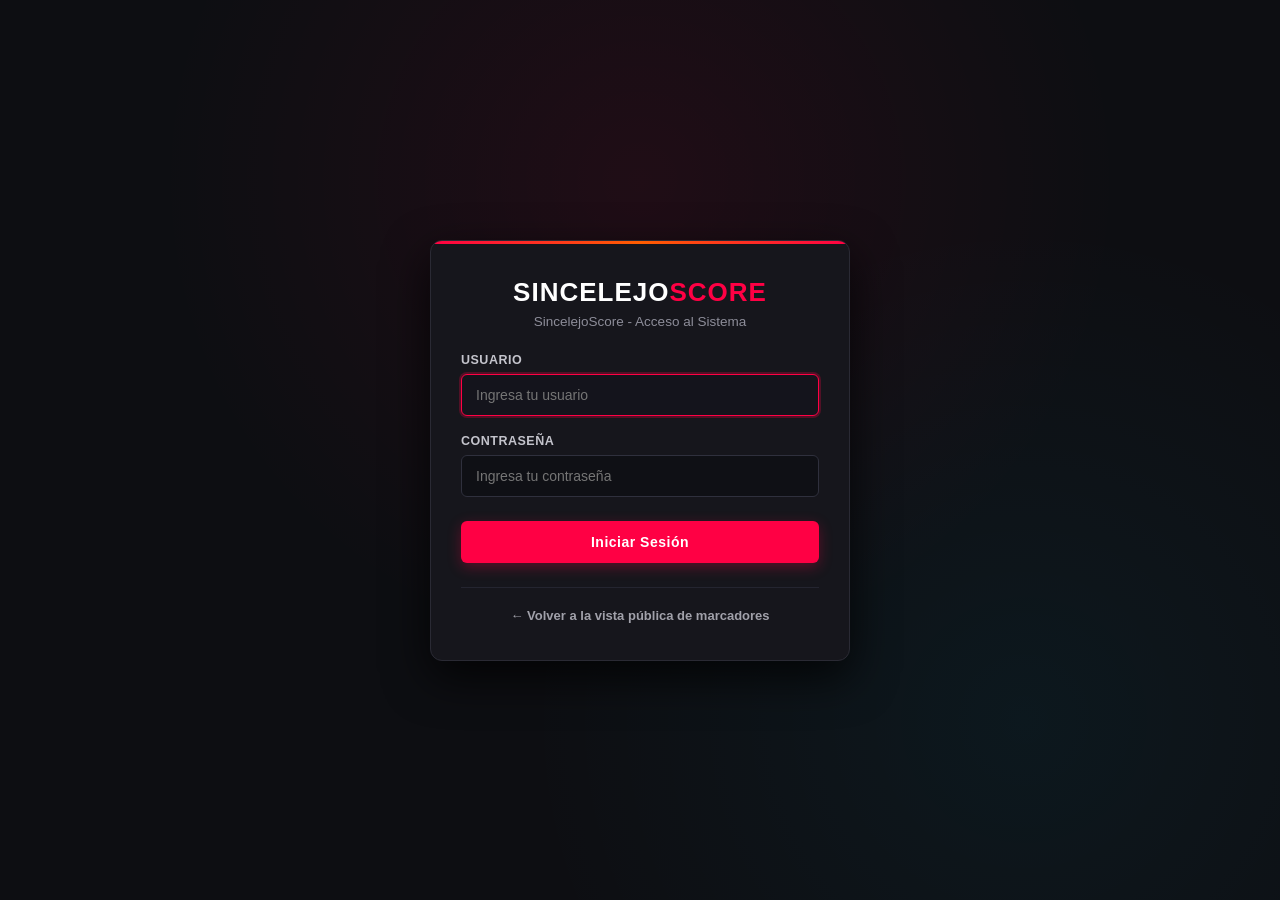
<file: SincelejoScore-Frontend/admin.html>
<!DOCTYPE html>
<html lang="es">
<head>
    <meta charset="UTF-8">
    <meta name="viewport" content="width=device-width, initial-scale=1.0">
    <title>Panel de Administración - SincelejoScore</title>
    <link rel="stylesheet" href="styles.css?v=4.4">
    <link rel="stylesheet" href="admin.css?v=4.4">
</head>
<body>

    <!-- Header Panel Admin -->
    <header class="admin-header">
        <div class="logo">
            SINCELEJO<span>SCORE</span>
            <span style="font-size: 13px; color: #888; font-weight: normal; margin-left: 10px;">| PANEL DE ADMINISTRACIÓN</span>
        </div>
        <div class="admin-header-actions">
            <!-- Contenedor Visual para Usuario Activo -->
            <div id="panel-user-info" class="panel-user-info">
                <span class="user-icon">👤</span>
                <span id="nombre-usuario-sesion" class="nombre-usuario-sesion">Usuario</span>
                <span id="rol-usuario-sesion" class="rol-usuario-sesion">ADMIN</span>
                <button type="button" id="btn-logout" class="btn-logout" title="Cerrar Sesión">
                    🚪 Cerrar Sesión
                </button>
            </div>
            <a href="index.html" class="admin-nav-public-btn">
                🌐 Ir a Marcadores Públicos
            </a>
        </div>
    </header>

    <!-- Barra de Navegación por Pestañas -->
    <nav class="admin-tabs-nav">
        <button class="admin-tab-btn active" data-tab="tab-torneos">🏆 1. Torneos y Sedes</button>
        <button class="admin-tab-btn" data-tab="tab-equipos">🛡️ 2. Equipos y Nóminas</button>
        <button class="admin-tab-btn" data-tab="tab-fixture">📅 3. Programación y Fixture</button>
        <button class="admin-tab-btn" data-tab="tab-mesa">⏱️ 4. Mesa Técnica en Vivo</button>
        <button class="admin-tab-btn" data-tab="tab-deportes">🏅 5. Deportes</button>
        <button class="admin-tab-btn" data-tab="tab-usuarios" id="nav-tab-usuarios">👥 6. Usuarios y Planilleros</button>
    </nav>

    <!-- Contenedor Principal -->
    <main class="admin-container">

        <!-- ===================================================================
             PESTAÑA 1: TORNEOS Y SEDES
             =================================================================== -->
        <section id="tab-torneos" class="admin-tab-pane">
            <div class="admin-card">
                <div class="admin-card-header">
                    <h3 class="admin-card-title" id="torneo-form-title">🏆 Registrar Nuevo Torneo</h3>
                    <button type="button" class="btn-secondary" id="btn-limpiar-torneo">Nuevo Torneo</button>
                </div>
                <form id="form-torneo">
                    <input type="hidden" id="torneo-id">
                    <div class="form-grid">
                        <div class="form-group" style="grid-column: span 2;">
                            <label for="torneo-nombre">Nombre del Torneo *</label>
                            <input type="text" id="torneo-nombre" class="form-control" placeholder="Ej. ALMAGRARIO INACTIVOS" required>
                        </div>
                        <div class="form-group">
                            <label for="torneo-deporte">Deporte *</label>
                            <select id="torneo-deporte" class="form-control" required></select>
                        </div>
                        <div class="form-group">
                            <label for="torneo-cancha">Cancha Sede Fija (Regla Institucional)</label>
                            <select id="torneo-cancha" class="form-control"></select>
                        </div>
                        <div class="form-group">
                            <label for="torneo-temporada">Temporada</label>
                            <input type="text" id="torneo-temporada" class="form-control" value="2026">
                        </div>
                        <div class="form-group">
                            <label class="form-checkbox-label">
                                <input type="checkbox" id="torneo-multicancha">
                                <span><strong>Es Multicancha</strong> (Excepción Categorías Menores)</span>
                            </label>
                        </div>
                    </div>
                    <div style="display: flex; gap: 10px;">
                        <button type="submit" class="btn-primary" id="btn-guardar-torneo">💾 Guardar Torneo</button>
                    </div>
                </form>
            </div>

            <div class="admin-card">
                <div class="admin-card-header">
                    <h3 class="admin-card-title">📋 Torneos Registrados</h3>
                    <input type="text" id="filtro-buscar-torneo" class="form-control" placeholder="Buscar torneo o deporte..." style="max-width: 280px;">
                </div>
                <div class="admin-table-wrapper">
                    <table class="admin-table" id="tabla-torneos">
                        <thead>
                            <tr>
                                <th>#</th>
                                <th>Nombre Torneo</th>
                                <th>Deporte</th>
                                <th>Cancha Sede Fija</th>
                                <th>Régimen</th>
                                <th>Temporada</th>
                                <th style="text-align: center;">Acciones</th>
                            </tr>
                        </thead>
                        <tbody id="tabla-torneos-body"></tbody>
                    </table>
                </div>
            </div>
            </div> <!-- Fin #mesa-vista-activa -->
        </section>

        <!-- ===================================================================
             PESTAÑA 2: EQUIPOS Y NÓMINAS
             =================================================================== -->
        <section id="tab-equipos" class="admin-tab-pane hidden">
            <div class="admin-card">
                <div class="admin-card-header">
                    <div style="display: flex; align-items: center; gap: 15px; flex-wrap: wrap;">
                        <h3 class="admin-card-title">🛡️ Gestión de Equipos</h3>
                        <select id="filtro-equipo-torneo" class="form-control" style="min-width: 250px;">
                            <option value="">-- Todos los Torneos --</option>
                        </select>
                    </div>
                    <div style="display: flex; gap: 10px; align-items: center; flex-wrap: wrap;">
                        <button type="button" class="btn-secondary" id="btn-abrir-modal-excel">📂 Cargar Excel</button>
                        <button class="btn-primary" id="btn-abrir-modal-equipo">+ Nuevo Equipo</button>
                    </div>
                </div>
                <div class="admin-table-wrapper">
                    <table class="admin-table">
                        <thead>
                            <tr>
                                <th>#</th>
                                <th>Nombre del Equipo</th>
                                <th>Delegación</th>
                                <th>Torneo Inscrito</th>
                                <th style="text-align: center;">Acciones</th>
                            </tr>
                        </thead>
                        <tbody id="tabla-equipos-body"></tbody>
                    </table>
                </div>
            </div>
        </section>

        <!-- ===================================================================
             PESTAÑA 3: PROGRAMACIÓN Y FIXTURE
             =================================================================== -->
        <section id="tab-fixture" class="admin-tab-pane hidden">
            <div class="admin-card">
                <div class="admin-card-header">
                    <div style="display: flex; align-items: center; gap: 15px; flex-wrap: wrap;">
                        <h3 class="admin-card-title">📅 Torneo para Programación:</h3>
                        <select id="fixture-torneo-select" name="select-torneo-programacion" class="form-control" style="min-width: 260px;"></select>
                        <div style="display: flex; align-items: center; gap: 8px;">
                            <label for="fixture-vueltas-select" style="font-size: 13px; color: #a1a1aa; font-weight: 600; white-space: nowrap;">Rondas / Vueltas:</label>
                            <select id="fixture-vueltas-select" class="form-control" style="min-width: 175px;">
                                <option value="1" selected>1 Vuelta (Ida)</option>
                                <option value="2">2 Vueltas (Ida y Vuelta)</option>
                                <option value="3">3 Vueltas</option>
                                <option value="4">4 Vueltas</option>
                            </select>
                        </div>
                    </div>
                    <div style="display: flex; gap: 10px; align-items: center; flex-wrap: wrap;">
                        <button class="btn-success" id="btn-generar-fixture">⚡ Generar Fixture Automático</button>
                        <button class="btn-primary" id="btn-nuevo-partido-manual">+ Programar Partido Manual</button>
                    </div>
                </div>

                <!-- Formulario desplegable para crear/editar partido -->
                <div id="form-partido-container" class="hidden" style="background: #141418; padding: 18px; border-radius: 8px; border: 1px dashed #3a3a46; margin-bottom: 20px;">
                    <h4 style="margin: 0 0 14px; color: #ff0044;" id="partido-form-title">Programar Partido</h4>
                    <form id="form-partido">
                        <input type="hidden" id="partido-id">
                        <div class="form-grid">
                            <div class="form-group">
                                <label for="partido-jornada">Jornada / Fecha #</label>
                                <input type="number" id="partido-jornada" class="form-control" value="1" min="1" required>
                            </div>
                            <div class="form-group">
                                <label for="partido-local">Equipo Local *</label>
                                <select id="partido-local" class="form-control" required></select>
                            </div>
                            <div class="form-group">
                                <label for="partido-visitante">Equipo Visitante *</label>
                                <select id="partido-visitante" class="form-control" required></select>
                            </div>
                            <div class="form-group">
                                <label for="partido-cancha">Cancha / Sede *</label>
                                <select id="partido-cancha" class="form-control" required></select>
                            </div>
                            <div class="form-group">
                                <label for="partido-fechahora">Fecha y Hora *</label>
                                <input type="datetime-local" id="partido-fechahora" class="form-control" required>
                            </div>
                            <div class="form-group">
                                <label for="partido-estado">Estado Inicial</label>
                                <select id="partido-estado" class="form-control">
                                    <option value="PROGRAMADO">PROGRAMADO</option>
                                    <option value="EN_JUEGO">EN_JUEGO</option>
                                    <option value="FINALIZADO">FINALIZADO</option>
                                    <option value="CANCELADO">CANCELADO</option>
                                </select>
                            </div>
                        </div>
                        <div style="display: flex; gap: 10px; margin-top: 10px;">
                            <button type="submit" class="btn-primary">💾 Guardar Partido</button>
                            <button type="button" class="btn-secondary" id="btn-cancelar-partido">Cancelar</button>
                        </div>
                    </form>
                </div>

                <!-- Tabla de Partidos Programados -->
                <div class="admin-table-wrapper">
                    <table class="admin-table">
                        <thead>
                            <tr>
                                <th>#</th>
                                <th>Jornada</th>
                                <th>Fecha / Hora</th>
                                <th>Cancha</th>
                                <th>Encuentro</th>
                                <th>Marcador</th>
                                <th>Estado</th>
                                <th style="text-align: center;">Acciones</th>
                            </tr>
                        </thead>
                        <tbody id="tabla-fixture-body"></tbody>
                    </table>
                </div>
            </div>

            <!-- =======================================================
                 TARJETA: FASES FINALES / PLAYOFFS (CUADRO)
                 ======================================================= -->
            <div class="admin-card" id="card-playoffs-admin" style="margin-top: 24px; border: 1px solid #3a1c28;">
                <div class="admin-card-header" style="flex-wrap: wrap; gap: 14px; background: #191418;">
                    <div style="display: flex; align-items: center; gap: 12px; flex-wrap: wrap;">
                        <h3 class="admin-card-title" style="color: #ff0044; margin: 0; display: flex; align-items: center; gap: 8px;">
                            ⚡ Fases Finales / Playoffs (Cuadro)
                        </h3>
                        <span id="badge-estado-fase-regular" style="background: #2a2024; color: #f59e0b; border: 1px solid #d97706; padding: 4px 10px; border-radius: 4px; font-size: 12px; font-weight: 700;">
                            ⏳ Verificando fase regular...
                        </span>
                    </div>
                    <div style="display: flex; gap: 10px; align-items: center; flex-wrap: wrap;">
                        <button type="button" class="btn-secondary" id="btn-sincronizar-playoffs" style="border-color: #00d2ff; color: #00d2ff; display: inline-flex; align-items: center; gap: 6px; font-weight: 700; font-size: 13px; padding: 8px 14px; border-radius: 6px; cursor: pointer;" title="Evalúa llaves finalizadas y genera los partidos oficiales de la siguiente fase en la base de datos">
                            🔄 Sincronizar Fases Siguientes
                        </button>
                        <button class="btn-success" id="btn-configurar-playoffs" disabled style="opacity: 0.5; cursor: not-allowed;">
                            🏆 Configurar y Generar Fases Finales
                        </button>
                    </div>
                </div>

                <!-- Panel interactivo de configuración y sembrado de llaves -->
                <div id="panel-config-playoffs" class="hidden" style="background: #141418; padding: 18px; border-radius: 8px; border: 1px dashed #ff0044; margin-top: 16px;">
                    <div style="display: flex; justify-content: space-between; align-items: center; flex-wrap: wrap; gap: 12px; margin-bottom: 16px; border-bottom: 1px solid #2a2a34; padding-bottom: 12px;">
                        <div style="display: flex; align-items: center; gap: 14px; flex-wrap: wrap;">
                            <div style="display: flex; align-items: center; gap: 10px;">
                                <label for="playoff-ronda-inicial" style="font-weight: 700; font-size: 13px; color: #e1e1e6; white-space: nowrap;">Ronda Inicial:</label>
                                <select id="playoff-ronda-inicial" class="form-control" style="min-width: 210px;">
                                    <option value="16">Octavos de Final (16 equipos)</option>
                                    <option value="8" selected>Cuartos de Final (8 equipos)</option>
                                    <option value="4">Semifinales (4 equipos)</option>
                                    <option value="2">Gran Final (2 equipos)</option>
                                </select>
                            </div>
                            <div style="display: flex; align-items: center; gap: 10px;">
                                <label for="playoff-formato-serie" style="font-weight: 700; font-size: 13px; color: #e1e1e6; white-space: nowrap;">Formato de Serie / Llave:</label>
                                <select id="playoff-formato-serie" class="form-control" style="min-width: 210px;">
                                    <option value="unico" selected>Partido Único</option>
                                    <option value="ida_vuelta">Ida y Vuelta (Global)</option>
                                    <option value="best_of_3">Al mejor de 3 (Gana 2)</option>
                                    <option value="best_of_5">Al mejor de 5 (Gana 3)</option>
                                    <option value="best_of_7">Al mejor de 7 (Gana 4)</option>
                                </select>
                            </div>
                        </div>
                        <div style="display: flex; gap: 10px; flex-wrap: wrap;">
                            <button type="button" class="btn-secondary" id="btn-sembrar-posiciones" style="border-color: #ff0044; color: #ff0044;">
                                🎯 Sembrar según Tabla de Posiciones
                            </button>
                            <button type="button" class="btn-success" id="btn-publicar-playoffs">
                                💾 Publicar Llaves y Habilitar Cuadro
                            </button>
                            <button type="button" class="btn-secondary" id="btn-cancelar-playoffs">
                                Cancelar
                            </button>
                        </div>
                    </div>

                    <div style="font-size: 12px; color: #8d8d99; margin-bottom: 14px;">
                        💡 <em>Sembrado reglamentario automático: Cruza 1º vs Último y 2º vs Penúltimo protegiendo mitades opuestas del cuadro para que el 1º y 2º solo puedan enfrentarse en la Final. Puedes modificar manualmente cualquier equipo si el comité lo dispone.</em>
                    </div>

                    <div id="playoff-llaves-container" class="form-grid" style="grid-template-columns: repeat(auto-fit, minmax(320px, 1fr)); gap: 16px;">
                        <!-- Se inyectan dinámicamente las tarjetas de cada llave -->
                    </div>
                </div>

                <!-- Tabla resumen de partidos de playoffs ya registrados -->
                <div id="resumen-playoffs-registrados" class="admin-table-wrapper hidden" style="margin-top: 16px;">
                    <div style="background: #191920; padding: 10px 14px; font-weight: 700; font-size: 13px; color: #fff; border-bottom: 1px solid #2a2a34; display: flex; justify-content: space-between; align-items: center; flex-wrap: wrap; gap: 10px;">
                        <div style="display: flex; align-items: center; gap: 12px;">
                            <span>📋 Partidos de Playoffs Registrados en este Torneo</span>
                            <span id="contador-partidos-playoffs" style="font-size: 11px; color: #ff0044;">0 partidos</span>
                        </div>
                        <button type="button" class="btn-secondary btn-sm" id="btn-sincronizar-playoffs-tabla" style="border-color: #00d2ff; color: #00d2ff; display: inline-flex; align-items: center; gap: 6px; font-size: 11px; padding: 4px 10px; font-weight: 700; cursor: pointer;" title="Verificar llaves concluidas y generar la siguiente ronda en la base de datos">
                            🔄 Sincronizar Fases Siguientes
                        </button>
                    </div>
                    <table class="admin-table">
                        <thead>
                            <tr>
                                <th>#</th>
                                <th>Fase / Llave</th>
                                <th>Fecha / Hora</th>
                                <th>Cancha</th>
                                <th>Encuentro</th>
                                <th>Marcador</th>
                                <th>Estado</th>
                                <th style="text-align: center;">Acción</th>
                            </tr>
                        </thead>
                        <tbody id="tabla-playoffs-body"></tbody>
                    </table>
                </div>
            </div>
        </section>

        <!-- ===================================================================
             PESTAÑA 4: MESA TÉCNICA EN VIVO
             =================================================================== -->
        <section id="tab-mesa" class="admin-tab-pane hidden">

            <!-- VISTA 4.1: LISTADO VISUAL DE PARTIDOS EN JUEGO Y DE HOY -->
            <div id="mesa-vista-lista">
                <div class="admin-card" style="margin-bottom: 20px;">
                    <div class="admin-card-header" style="flex-wrap: wrap; gap: 12px;">
                        <div>
                            <h3 class="admin-card-title" style="display: flex; align-items: center; gap: 8px;">
                                ⏱️ Partidos en Vivo y de Hoy
                                <span class="badge-status badge-vivo" style="font-size: 11px;">MESA ACTIVA</span>
                            </h3>
                            <span style="font-size: 12px; color: #888;">
                                Selecciona un partido en desarrollo o programado para hoy para abrir su consola de control táctil interactiva.
                            </span>
                        </div>
                        <div style="display: flex; align-items: center; gap: 12px;">
                            <label style="font-size: 12px; color: #aaa; cursor: pointer; display: flex; align-items: center; gap: 6px;">
                                <input type="checkbox" id="chk-mostrar-todos-partidos-mesa">
                                <span>Mostrar todos los partidos</span>
                            </label>
                            <button type="button" class="btn-secondary" id="btn-refrescar-lista-mesa">🔄 Refrescar Lista</button>
                        </div>
                    </div>

                    <!-- Contenedor de Tarjetas de Partidos por Torneo -->
                    <div id="mesa-lista-cards">
                        <p style="text-align: center; color: #888; padding: 30px;">Cargando partidos en vivo...</p>
                    </div>
                </div>
            </div>

            <!-- VISTA 4.2: CONSOLA DE CONTROL TÁCTIL INTERACTIVA -->
            <div id="mesa-vista-activa" class="hidden">
                <!-- Barra Superior de la Mesa Activa -->
                <div class="mesa-active-banner">
                    <button type="button" class="btn-secondary" id="btn-volver-lista-mesa">
                        ← Volver al Listado de Partidos
                    </button>
                    <div style="display: flex; align-items: center; gap: 10px;">
                        <span class="badge-status badge-vivo" id="mesa-live-indicator">
                            🔴 EN VIVO (Auto-sync 10s)
                        </span>
                        <span id="mesa-sync-time" style="font-size: 11px; color: #888;"></span>
                        <button type="button" class="btn-secondary" id="btn-recargar-mesa" title="Sincronizar ahora">
                            🔄 Sincronizar
                        </button>
                    </div>
                </div>

                <!-- Tablero de Marcador en Vivo -->
                <div class="mesa-board" id="mesa-board">
                <div class="mesa-match-meta" id="mesa-meta">Selecciona un partido para iniciar la mesa técnica</div>

                <div class="mesa-teams-grid">
                    <!-- Lado Local -->
                    <div class="mesa-team-col">
                        <span class="mesa-team-name" id="mesa-nom-local">Local</span>
                        <span id="mesa-rol-local" class="mesa-rol-deporte hidden" style="font-size: 11px; font-weight: 800; padding: 2px 8px; border-radius: 4px; margin-top: 4px; display: inline-block;"></span>
                        <div id="mesa-vol-sets-local" class="hidden" style="font-size: 13px; font-weight: 800; color: #2ed573; margin-top: 4px; background: rgba(46, 213, 115, 0.15); border: 1px solid #2ed573; padding: 2px 8px; border-radius: 4px;">SETS: <span id="mesa-sets-val-local">0</span></div>
                        <div class="mesa-big-score" id="mesa-score-local">0</div>
                        <div id="mesa-score-sub-local" style="font-size: 11px; color: #888; margin-top: -4px; margin-bottom: 6px;"></div>
                        <div class="mesa-score-btns">
                            <button type="button" class="btn-score-adjust" onclick="ajustarPuntos('local', 1)">+1</button>
                            <button type="button" class="btn-score-adjust" onclick="ajustarPuntos('local', -1)">-1</button>
                            <button type="button" class="btn-score-adjust btn-baloncesto hidden" onclick="ajustarPuntos('local', 2)">+2</button>
                            <button type="button" class="btn-score-adjust btn-baloncesto hidden" onclick="ajustarPuntos('local', 3)">+3</button>
                        </div>
                    </div>

                    <!-- Centro: Sub-Estados Flashscore y Tiempo -->
                    <div class="mesa-center-controls">
                        <span class="mesa-status-pill" id="mesa-badge-vivo">🔴 EN VIVO</span>
                        
                        <div style="display: flex; flex-direction: column; gap: 6px; width: 180px;">
                            <label id="mesa-label-estado-detalle" style="font-size: 11px; color: #aaa; text-transform: uppercase;">Sub-Estado Flashscore:</label>
                            <select id="mesa-estado-detalle" class="form-control" style="text-align: center; font-weight: 700; color: #ff0044;">
                                <option value="1T">1T (Primer Tiempo)</option>
                                <option value="DESCANSO">DESCANSO</option>
                                <option value="2T">2T (Segundo Tiempo)</option>
                                <option value="Q1">Q1 (1° Cuarto)</option>
                                <option value="Q2">Q2 (2° Cuarto)</option>
                                <option value="Q3">Q3 (3° Cuarto)</option>
                                <option value="Q4">Q4 (4° Cuarto)</option>
                                <option value="SET 1">SET 1</option>
                                <option value="SET 2">SET 2</option>
                                <option value="SET 3">SET 3</option>
                                <option value="SET 4">SET 4</option>
                                <option value="SET 5">SET 5</option>
                                <option value="INNING 1">INNING 1</option>
                                <option value="INNING 2">INNING 2</option>
                                <option value="INNING 3">INNING 3</option>
                                <option value="INNING 4">INNING 4</option>
                                <option value="INNING 5">INNING 5</option>
                                <option value="INNING 6">INNING 6</option>
                                <option value="INNING 7">INNING 7</option>
                                <option value="INNING 8">INNING 8</option>
                                <option value="INNING 9">INNING 9</option>
                                <option value="FINALIZADO">FINALIZADO</option>
                            </select>
                        </div>

                        <!-- Control de Outs (Béisbol / Sóftbol) -->
                        <div id="mesa-container-outs" class="hidden" style="display: flex; flex-direction: column; align-items: center; gap: 6px; width: 180px; background: #16171c; border: 1px solid #2a2b32; border-radius: 8px; padding: 8px 10px;">
                            <label style="font-size: 11px; color: #aaa; text-transform: uppercase; font-weight: 700; letter-spacing: 0.5px;">⚾ Control de Outs:</label>
                            <div style="display: flex; align-items: center; gap: 8px; margin: 4px 0;">
                                <span class="out-dot" id="out-dot-1"></span>
                                <span class="out-dot" id="out-dot-2"></span>
                                <span class="out-dot" id="out-dot-3"></span>
                                <span id="mesa-outs-texto" style="font-weight: 800; font-size: 13px; color: #fff; margin-left: 4px;">OUTS: [ 0 / 3 ]</span>
                            </div>
                            <div style="display: flex; gap: 6px; width: 100%;">
                                <button type="button" class="btn-secondary" onclick="sumarOut()" style="flex: 1; padding: 4px 8px; font-size: 11px; font-weight: 800; color: #ffeb3b; border-color: #f59e0b;">+1 OUT</button>
                                <button type="button" class="btn-secondary" onclick="resetearOuts()" style="padding: 4px 8px; font-size: 11px; color: #aaa;">0</button>
                            </div>
                        </div>

                        <div id="mesa-container-minuto" style="display: flex; flex-direction: column; gap: 6px; width: 170px;">
                            <label style="font-size: 11px; color: #aaa; text-transform: uppercase;">Minuto de Juego:</label>
                            <div style="display: flex; gap: 4px; align-items: center;">
                                <button type="button" class="btn-secondary" onclick="ajustarMinutoMesa(-1)" style="padding: 4px 7px; font-weight: 800; font-size: 11px;" title="Restar 1 minuto">-1'</button>
                                <input type="number" id="mesa-minuto-actual" class="form-control" style="text-align: center; font-weight: 700; flex: 1; padding: 4px 6px; pointer-events: auto; cursor: text;" min="0" placeholder="0" autocomplete="off">
                                <button type="button" class="btn-secondary" onclick="ajustarMinutoMesa(1)" style="padding: 4px 7px; font-weight: 800; font-size: 11px; color: #2ed573;" title="Sumar 1 minuto">+1'</button>
                                <button type="button" class="btn-secondary" onclick="ajustarMinutoMesa(5)" style="padding: 4px 7px; font-weight: 800; font-size: 11px; color: #00d2ff;" title="Sumar 5 minutos">+5'</button>
                            </div>
                        </div>

                        <div style="display: flex; flex-direction: column; gap: 6px; width: 180px;">
                            <label style="font-size: 11px; color: #aaa; text-transform: uppercase;">Estado General:</label>
                            <select id="mesa-estado-general" class="form-control" style="text-align: center;">
                                <option value="EN_JUEGO">EN_JUEGO</option>
                                <option value="FINALIZADO">FINALIZADO</option>
                                <option value="PROGRAMADO">PROGRAMADO</option>
                                <option value="RETRASADO">⏳ RETRASADO</option>
                                <option value="SUSPENDIDO">⚠️ SUSPENDIDO</option>
                                <option value="APLAZADO">APLAZADO</option>
                                <option value="CANCELADO">CANCELADO</option>
                            </select>
                        </div>
                    </div>

                    <!-- Lado Visitante -->
                    <div class="mesa-team-col">
                        <span class="mesa-team-name" id="mesa-nom-visit">Visitante</span>
                        <span id="mesa-rol-visit" class="mesa-rol-deporte hidden" style="font-size: 11px; font-weight: 800; padding: 2px 8px; border-radius: 4px; margin-top: 4px; display: inline-block;"></span>
                        <div id="mesa-vol-sets-visit" class="hidden" style="font-size: 13px; font-weight: 800; color: #2ed573; margin-top: 4px; background: rgba(46, 213, 115, 0.15); border: 1px solid #2ed573; padding: 2px 8px; border-radius: 4px;">SETS: <span id="mesa-sets-val-visit">0</span></div>
                        <div class="mesa-big-score" id="mesa-score-visit">0</div>
                        <div id="mesa-score-sub-visit" style="font-size: 11px; color: #888; margin-top: -4px; margin-bottom: 6px;"></div>
                        <div class="mesa-score-btns">
                            <button type="button" class="btn-score-adjust" onclick="ajustarPuntos('visit', 1)">+1</button>
                            <button type="button" class="btn-score-adjust" onclick="ajustarPuntos('visit', -1)">-1</button>
                            <button type="button" class="btn-score-adjust btn-baloncesto hidden" onclick="ajustarPuntos('visit', 2)">+2</button>
                            <button type="button" class="btn-score-adjust btn-baloncesto hidden" onclick="ajustarPuntos('visit', 3)">+3</button>
                        </div>
                    </div>
                </div>

                <!-- Resumen de Sets Voleibol -->
                <div id="mesa-vol-summary" class="hidden" style="margin-top: 14px; padding: 8px 14px; background: #16171c; border: 1px solid #2a2b32; border-radius: 6px; font-size: 12px; color: #00d2ff; text-align: center; font-weight: 700;"></div>

                <!-- Banner de Detección de Knockout (Mercy Rule) -->
                <div id="mesa-alerta-knockout" class="admin-alert-ko hidden" style="margin: 14px 0; background: rgba(225, 29, 72, 0.15); border: 1px solid #e11d48; border-radius: 8px; padding: 12px 16px;"></div>

                <!-- Panel Operativo Híbrido: Control de Partidos, Pausas, Periodos y Definiciones -->
                <div id="mesa-panel-operativo" style="margin-top: 16px; padding: 14px 18px; background: #15161c; border: 1px solid #2c2d38; border-radius: 8px;">
                    <div style="display: flex; justify-content: space-between; align-items: center; margin-bottom: 12px; flex-wrap: wrap; gap: 8px; border-bottom: 1px solid #242530; padding-bottom: 8px;">
                        <span style="font-size: 12px; font-weight: 800; color: #00d2ff; text-transform: uppercase; letter-spacing: 0.5px; display: inline-flex; align-items: center; gap: 6px;">
                            ⏱️ Panel Operativo Reglamentario
                        </span>
                        <span id="mesa-operativo-info" style="font-size: 12px; color: #aaa; font-weight: 600;">Control Manual de Mesa Técnica</span>
                    </div>

                    <!-- Fila Principal de Botones Operativos Dinámicos -->
                    <div style="display: flex; flex-wrap: wrap; gap: 10px; justify-content: center; align-items: center;">
                        <!-- Botón Iniciar Partido (para PROGRAMADO o RETRASADO) -->
                        <button type="button" id="btn-mesa-iniciar" class="btn-primary" style="background: #10b981; border-color: #10b981; font-weight: 800; padding: 8px 20px; font-size: 13px;">
                            ▶ Iniciar Partido
                        </button>

                        <!-- Botón Suspender Partido (Universal 6 deportes, cuando EN_JUEGO) -->
                        <button type="button" id="btn-mesa-suspender" class="btn-secondary" style="color: #f59e0b; border-color: #f59e0b; font-weight: 700; padding: 8px 16px; font-size: 12px;">
                            ⏸ Suspender Partido
                        </button>

                        <!-- Botón Reanudar Juego (cuando SUSPENDIDO) -->
                        <button type="button" id="btn-mesa-reanudar" class="btn-primary hidden" style="background: #10b981; border-color: #10b981; font-weight: 800; padding: 8px 16px; font-size: 12px;">
                            ▶ Reanudar Juego
                        </button>

                        <!-- Botón Aplazar / Reprogramar (cuando SUSPENDIDO o RETRASADO) -->
                        <button type="button" id="btn-mesa-aplazar" class="btn-secondary hidden" style="color: #a1a1aa; border-color: #4b5563; font-weight: 700; padding: 8px 16px; font-size: 12px;">
                            📅 Aplazar Partido
                        </button>

                        <!-- Controles de Periodo (Fútbol, Microfútbol, Baloncesto) -->
                        <button type="button" id="btn-mesa-fin-periodo" class="btn-secondary" style="color: #38bdf8; border-color: #38bdf8; font-weight: 700; padding: 8px 16px; font-size: 12px;">
                            🛑 Fin de Periodo
                        </button>
                        <button type="button" id="btn-mesa-siguiente-periodo" class="btn-primary" style="background: #6366f1; border-color: #6366f1; font-weight: 700; padding: 8px 16px; font-size: 12px;">
                            ▶ Iniciar Siguiente Periodo
                        </button>

                        <!-- Pausas de Reloj Neto (Microfútbol y Baloncesto) -->
                        <button type="button" id="btn-mesa-pausa-reloj" class="btn-secondary" style="color: #f59e0b; border-color: #d97706; font-weight: 700; padding: 8px 14px; font-size: 12px;">
                            ⏸ Pausar / Balón Fuera
                        </button>
                        <button type="button" id="btn-mesa-tiempo-muerto" class="btn-secondary" style="color: #ec4899; border-color: #ec4899; font-weight: 700; padding: 8px 14px; font-size: 12px;">
                            ⏸ Tiempo Muerto
                        </button>
                        <button type="button" id="btn-mesa-reanudar-reloj" class="btn-secondary hidden" style="color: #2ed573; border-color: #2ed573; font-weight: 700; padding: 8px 14px; font-size: 12px;">
                            ▶ Reanudar Reloj
                        </button>

                        <!-- Baloncesto: Iniciar Prórroga / Tiempo Extra (OT) -->
                        <button type="button" id="btn-mesa-iniciar-ot" class="btn-secondary hidden" style="color: #fbbf24; border-color: #f59e0b; font-weight: 800; padding: 8px 18px; font-size: 12px; background: rgba(245, 158, 11, 0.1);">
                            ⚡ Iniciar Tiempo Extra (OT)
                        </button>
                    </div>

                    <!-- Módulo Interactivo de Tanda de Penales (Playoffs Fútbol / Microfútbol) -->
                    <div id="mesa-modulo-penales" data-alias="contenedor-penales" class="hidden" style="margin-top: 14px; padding: 16px; background: #16171e; border: 2px solid #e11d48; border-radius: 8px; text-align: center; box-shadow: 0 4px 20px rgba(225, 29, 72, 0.25);">
                        <!-- Cabecera -->
                        <div style="display: flex; justify-content: space-between; align-items: center; border-bottom: 1px solid #282936; padding-bottom: 10px; margin-bottom: 12px; flex-wrap: wrap; gap: 8px;">
                            <div style="font-weight: 900; color: #ff0044; font-size: 13.5px; letter-spacing: 0.5px; display: flex; align-items: center; gap: 6px;">
                                <span>🥅</span> DEFINICIÓN POR TIROS DESDE EL PUNTO PENAL
                            </div>
                            <span id="penales-badge-fase" style="background: rgba(225, 29, 72, 0.15); border: 1px solid #e11d48; color: #fb7185; font-size: 11px; font-weight: 800; padding: 3px 10px; border-radius: 20px; text-transform: uppercase;">
                                Tanda Inicial (5 tiros)
                            </span>
                        </div>

                        <!-- Marcador en Vivo -->
                        <div style="display: flex; justify-content: center; align-items: center; gap: 16px; margin: 12px 0;">
                            <div style="flex: 1; text-align: right;">
                                <div id="mesa-penales-nom-local" style="font-size: 13.5px; font-weight: 800; color: #fff;">Local</div>
                            </div>
                            <div style="background: #0f1015; border: 1px solid #2f303d; border-radius: 8px; padding: 4px 16px; font-family: monospace; font-size: 26px; font-weight: 900; color: #fff; letter-spacing: 2px; min-width: 105px;">
                                <span id="penales-score-local" style="color: #38bdf8;">0</span>
                                <span style="color: #64748b; margin: 0 4px;">-</span>
                                <span id="penales-score-visit" style="color: #f43f5e;">0</span>
                            </div>
                            <div style="flex: 1; text-align: left;">
                                <div id="mesa-penales-nom-visit" style="font-size: 13.5px; font-weight: 800; color: #fff;">Visitante</div>
                            </div>
                        </div>

                        <!-- Indicadores visuales de tanda (Dots) -->
                        <div style="display: flex; flex-direction: column; gap: 10px; margin: 14px 0; background: #0f1016; border: 1px solid #22232d; border-radius: 6px; padding: 12px;">
                            <!-- Fila Local -->
                            <div style="display: flex; align-items: center; justify-content: space-between; gap: 8px;">
                                <div style="width: 110px; text-align: left; font-size: 12px; font-weight: 700; color: #38bdf8; overflow: hidden; text-overflow: ellipsis; white-space: nowrap;">
                                    🔵 <span id="penales-label-local">Local</span>
                                </div>
                                <div id="penales-dots-local" style="display: flex; gap: 8px; flex-wrap: wrap; justify-content: center; align-items: center;">
                                    <!-- Generado dinámicamente -->
                                </div>
                            </div>
                            <!-- Fila Visitante -->
                            <div style="display: flex; align-items: center; justify-content: space-between; gap: 8px;">
                                <div style="width: 110px; text-align: left; font-size: 12px; font-weight: 700; color: #f43f5e; overflow: hidden; text-overflow: ellipsis; white-space: nowrap;">
                                    🔴 <span id="penales-label-visit">Visitante</span>
                                </div>
                                <div id="penales-dots-visit" style="display: flex; gap: 8px; flex-wrap: wrap; justify-content: center; align-items: center;">
                                    <!-- Generado dinámicamente -->
                                </div>
                            </div>
                        </div>

                        <!-- Panel de Turno y Acciones Rápidas -->
                        <div id="penales-panel-turno" style="background: #1c1d27; border: 1px dashed #3a3b4c; border-radius: 6px; padding: 12px; margin-bottom: 10px;">
                            <div id="penales-turno-texto" style="font-size: 13.5px; font-weight: 800; color: #ffeb3b; margin-bottom: 10px;">
                                Turno: 🔵 Local (Tiro 1)
                            </div>
                            <div style="display: flex; justify-content: center; gap: 12px; flex-wrap: wrap;">
                                <button type="button" id="btn-penal-gol" class="btn-success" style="background: #10b981; border: none; font-weight: 900; font-size: 13.5px; padding: 9px 24px; border-radius: 6px; cursor: pointer; display: inline-flex; align-items: center; gap: 6px; box-shadow: 0 4px 12px rgba(16, 185, 129, 0.3);">
                                    ⚽ GOL
                                </button>
                                <button type="button" id="btn-penal-fallo" class="btn-danger" style="background: #ef4444; border: none; font-weight: 900; font-size: 13.5px; padding: 9px 24px; border-radius: 6px; cursor: pointer; display: inline-flex; align-items: center; gap: 6px; box-shadow: 0 4px 12px rgba(239, 68, 68, 0.3);">
                                    ❌ FALLÓ
                                </button>
                                <button type="button" id="btn-penal-deshacer" class="btn-secondary" style="background: #374151; color: #e5e7eb; border: 1px solid #4b5563; font-weight: 700; font-size: 12px; padding: 9px 14px; border-radius: 6px; cursor: pointer; display: inline-flex; align-items: center; gap: 4px;" title="Deshacer el último penal registrado">
                                    ↩ Deshacer último tiro
                                </button>
                            </div>
                        </div>

                        <!-- Estado de Finalización / Ganador Decidido -->
                        <div id="penales-panel-finalizado" class="hidden" style="background: rgba(16, 185, 129, 0.12); border: 1px solid #10b981; border-radius: 6px; padding: 12px; margin-bottom: 10px;">
                            <div id="penales-texto-ganador" style="font-size: 14.5px; font-weight: 900; color: #10b981; margin-bottom: 4px;">
                                🏆 ¡Ganador definido por Penales!
                            </div>
                            <div id="penales-subtexto-ganador" style="font-size: 12px; color: #a7f3d0;">
                                Aplicando resultado oficial y finalizando encuentro...
                            </div>
                        </div>

                        <!-- Hidden inputs de respaldo para compatibilidad -->
                        <input type="hidden" id="mesa-penales-val-local" value="0">
                        <input type="hidden" id="mesa-penales-val-visit" value="0">

                        <!-- Botón de Cerrar Módulo -->
                        <div style="display: flex; justify-content: flex-end; margin-top: 4px;">
                            <button type="button" id="btn-mesa-cancelar-penales" class="btn-secondary" style="padding: 4px 10px; font-size: 11px; background: transparent; border: 1px solid #374151; color: #9ca3af; cursor: pointer;">
                                ✖ Cerrar Panel de Penales
                            </button>
                        </div>
                    </div>
                </div>

                <!-- Botones de Acción de Mesa -->
                <div class="mesa-actions-bar">
                    <button type="button" class="btn-primary" id="btn-guardar-marcador" style="font-size: 14px; padding: 10px 24px;">
                        💾 Aplicar Marcador y Estado
                    </button>
                    <button type="button" class="btn-secondary" id="btn-finalizar-partido-oficial" style="color: #ff4444; border-color: #ff4444;">
                        🏁 Marcar como FINALIZADO
                    </button>
                </div>
            </div>

            <!-- Registro de Eventos e Incidencias -->
            <div class="admin-card" id="mesa-container-incidencias">
                <div class="admin-card-header">
                    <h3 class="admin-card-title">⚽ Registro de Incidencias / Eventos del Partido</h3>
                </div>
                <form id="form-evento">
                    <div class="form-grid">
                        <div class="form-group">
                            <label for="evento-tipo">Tipo de Incidencia *</label>
                            <select id="evento-tipo" class="form-control" required>
                                <option value="GOL">⚽ Gol</option>
                                <option value="AUTOGOL">⚽ Autogol</option>
                                <option value="TARJETA_AMARILLA">🟨 Tarjeta Amarilla</option>
                                <option value="TARJETA_AZUL">🟦 Tarjeta Azul</option>
                                <option value="TARJETA_ROJA">🟥 Tarjeta Roja</option>
                                <option value="PUNTO">🏀 Punto / Cesta</option>
                                <option value="CARRERA">⚾ Carrera</option>
                                <option value="SUSTITUCION">🔄 Sustitución</option>
                                <option value="OTRO">📝 Comentario / Incidencia</option>
                            </select>
                        </div>
                        <div class="form-group">
                            <label for="evento-minuto">Minuto / Periodo *</label>
                            <input type="text" id="evento-minuto" name="incidencia_minuto" class="form-control text-center" placeholder="Minuto" autocomplete="off" style="cursor: text;">
                        </div>
                        <div class="form-group" style="grid-column: span 2;">
                            <label for="evento-jugador">Jugador Involucrado</label>
                            <select id="evento-jugador" class="form-control">
                                <option value="">-- Sin jugador específico / Anónimo --</option>
                            </select>
                        </div>
                        <div class="form-group" style="grid-column: span 3;">
                            <label for="evento-comentario">Comentario / Observación</label>
                            <input type="text" id="evento-comentario" class="form-control" placeholder="Ej. Gol de tiro libre al ángulo derecho">
                        </div>
                        <div class="form-group" style="align-self: flex-end;">
                            <button type="submit" class="btn-success">➕ Registrar Incidencia</button>
                        </div>
                    </div>
                </form>

                <div class="admin-table-wrapper" style="margin-top: 16px;">
                    <table class="admin-table">
                        <thead>
                            <tr>
                                <th style="width: 80px;">Minuto</th>
                                <th style="width: 140px;">Incidencia</th>
                                <th>Jugador</th>
                                <th>Detalle</th>
                                <th style="text-align: center; width: 80px;">Acción</th>
                            </tr>
                        </thead>
                        <tbody id="tabla-eventos-body"></tbody>
                    </table>
                </div>
            </div>
            </div> <!-- Fin #mesa-vista-activa -->
        </section>

        <!-- ===================================================================
             PESTAÑA 5: GESTIÓN DE DEPORTES
             =================================================================== -->
        <section id="tab-deportes" class="admin-tab-pane hidden">
            <!-- Formulario de Deporte -->
            <div class="admin-card">
                <div class="admin-card-header">
                    <h3 class="admin-card-title" id="deporte-form-title">🏅 Registrar Nuevo Deporte</h3>
                    <button type="button" class="btn-secondary" id="btn-limpiar-deporte">Nuevo / Limpiar</button>
                </div>
                <form id="form-deporte">
                    <input type="hidden" id="deporte-id">
                    <div class="form-grid">
                        <div class="form-group">
                            <label for="deporte-nombre">Nombre del Deporte *</label>
                            <input type="text" id="deporte-nombre" class="form-control" placeholder="Ej. Fútbol, Baloncesto, Tenis..." required>
                        </div>
                        <div class="form-group">
                            <label for="deporte-jugadores-equipo">Cantidad de Jugadores por Equipo</label>
                            <input type="number" id="deporte-jugadores-equipo" class="form-control" placeholder="Ej. 11, 5, 6..." min="1" max="50">
                        </div>
                        <div class="form-group">
                            <label for="deporte-duracion-periodo">Duración por Periodo (minutos) *</label>
                            <input type="number" id="deporte-duracion-periodo" class="form-control" placeholder="Ej. 45, 20, 10..." min="0" required>
                        </div>
                        <div class="form-group">
                            <label for="deporte-cantidad-periodos">Cantidad de Tiempos / Periodos *</label>
                            <input type="number" id="deporte-cantidad-periodos" class="form-control" placeholder="Ej. 2, 4, 9..." min="1" required>
                        </div>
                        <div class="form-group">
                            <label for="deporte-tipo-periodo">Tipo de Periodo</label>
                            <select id="deporte-tipo-periodo" class="form-control">
                                <option value="Tiempo">Tiempo (Fútbol / Microfútbol)</option>
                                <option value="Cuarto">Cuarto (Baloncesto)</option>
                                <option value="Set">Set (Voleibol / Tenis)</option>
                                <option value="Inning">Inning (Béisbol / Sóftbol)</option>
                                <option value="Periodo">Periodo General</option>
                            </select>
                        </div>
                        <div class="form-group">
                            <label for="deporte-unidad-marcador">Unidad de Marcador</label>
                            <select id="deporte-unidad-marcador" class="form-control">
                                <option value="Goles">Goles</option>
                                <option value="Puntos">Puntos</option>
                                <option value="Carreras">Carreras</option>
                                <option value="Sets">Sets</option>
                                <option value="Tantos">Tantos</option>
                            </select>
                        </div>
                        <div class="form-group">
                            <label for="deporte-descanso-minutos">Descanso entre periodos (min)</label>
                            <input type="number" id="deporte-descanso-minutos" class="form-control" value="15" min="0">
                        </div>
                        <div class="form-group" style="display: flex; flex-direction: column; justify-content: center; gap: 8px;">
                            <label class="form-checkbox-label">
                                <input type="checkbox" id="deporte-permite-empate">
                                <span>Permite Empate</span>
                            </label>
                            <label class="form-checkbox-label">
                                <input type="checkbox" id="deporte-tiene-reloj" checked>
                                <span>Tiene Reloj Activo (Cronómetro)</span>
                            </label>
                            <label class="form-checkbox-label">
                                <input type="checkbox" id="deporte-estado" checked>
                                <span><strong>Estado: Activo</strong></span>
                            </label>
                        </div>
                    </div>
                    <div style="display: flex; gap: 10px; margin-top: 15px;">
                        <button type="submit" class="btn-primary" id="btn-guardar-deporte">💾 Guardar Deporte</button>
                        <button type="button" class="btn-secondary" id="btn-cancelar-deporte">Cancelar Edición</button>
                    </div>
                </form>
            </div>

            <!-- Tabla de Deportes Registrados -->
            <div class="admin-card">
                <div class="admin-card-header">
                    <h3 class="admin-card-title">📋 Deportes Registrados</h3>
                    <input type="text" id="filtro-buscar-deporte" class="form-control" placeholder="Buscar deporte..." style="max-width: 280px;">
                </div>
                <div class="admin-table-wrapper">
                    <table class="admin-table" id="tabla-deportes">
                        <thead>
                            <tr>
                                <th>#</th>
                                <th>Nombre</th>
                                <th>Periodos</th>
                                <th>Duración / Tiempo</th>
                                <th>Descanso</th>
                                <th>Duración Total</th>
                                <th>Unidad</th>
                                <th>Reloj / Empate</th>
                                <th>Estado</th>
                                <th style="text-align: center;">Acciones</th>
                            </tr>
                        </thead>
                        <tbody id="tabla-deportes-body">
                            <tr>
                                <td colspan="10" style="text-align: center; color: #888; padding: 20px;">Cargando deportes...</td>
                            </tr>
                        </tbody>
                    </table>
                </div>
            </div>
        </section>

        <!-- ===================================================================
             PESTAÑA 6: GESTIÓN DE USUARIOS Y PLANILLEROS (SUPERADMIN)
             =================================================================== -->
        <section id="tab-usuarios" class="admin-tab-pane hidden">
            <!-- Formulario Crear/Editar Usuario -->
            <div class="admin-card">
                <div class="admin-card-header">
                    <h2 id="titulo-form-usuario" style="color: #ff0044; display: flex; align-items: center; gap: 8px;">
                        👤 Registrar Nuevo Usuario / Planillero
                    </h2>
                </div>
                <form id="form-usuario-admin">
                    <input type="hidden" id="usuario-id">
                    <div class="form-grid">
                        <div class="form-group">
                            <label for="usuario-username">Nombre de Usuario (Login) *</label>
                            <input type="text" id="usuario-username" class="form-control" placeholder="Ej. planillero_futbol" required autocomplete="off">
                        </div>
                        <div class="form-group">
                            <label for="usuario-nombre-completo">Nombre Completo *</label>
                            <input type="text" id="usuario-nombre-completo" class="form-control" placeholder="Ej. Juan Pérez" required>
                        </div>
                        <div class="form-group">
                            <label for="usuario-password">Contraseña <span id="label-password-help" style="font-size: 11px; color: #888;">(Requerida al crear; vacía para no cambiar al editar)</span></label>
                            <input type="password" id="usuario-password" class="form-control" placeholder="Contraseña segura" required autocomplete="new-password">
                        </div>
                        <div class="form-group">
                            <label for="usuario-rol">Rol en el Sistema *</label>
                            <select id="usuario-rol" class="form-control" required>
                                <option value="PLANILLERO" selected>PLANILLERO (Mesa Técnica asignada)</option>
                                <option value="SUPERADMIN">SUPERADMIN (Acceso Total)</option>
                            </select>
                        </div>
                        <div class="form-group" id="grupo-torneo-asignado">
                            <label for="usuario-torneo-asignar">Torneo Asignado (Mesa Técnica)</label>
                            <select id="usuario-torneo-asignar" class="form-control">
                                <option value="">-- Sin Torneo / No Aplica --</option>
                            </select>
                        </div>
                        <div class="form-group">
                            <label for="usuario-activo">Estado de Acceso</label>
                            <select id="usuario-activo" class="form-control">
                                <option value="1" selected>Activo (Habilitado)</option>
                                <option value="0">Inactivo (Bloqueado)</option>
                            </select>
                        </div>
                    </div>
                    <div style="display: flex; gap: 10px; margin-top: 15px;">
                        <button type="submit" class="btn-primary" id="btn-guardar-usuario">💾 Guardar Usuario</button>
                        <button type="button" class="btn-secondary" id="btn-cancelar-usuario" onclick="limpiarFormUsuario()">Cancelar / Limpiar</button>
                    </div>
                </form>
            </div>

            <!-- Tabla de Usuarios Registrados -->
            <div class="admin-card">
                <div class="admin-card-header" style="display: flex; justify-content: space-between; align-items: center; flex-wrap: wrap; gap: 10px;">
                    <h2>👥 Usuarios y Planilleros Registrados</h2>
                    <button type="button" class="btn-secondary" onclick="cargarUsuariosAdmin()" style="font-size: 12px; padding: 6px 12px;">
                        🔄 Refrescar Lista
                    </button>
                </div>
                <div class="admin-table-wrapper">
                    <table class="admin-table">
                        <thead>
                            <tr>
                                <th>#</th>
                                <th>Usuario</th>
                                <th>Nombre Completo</th>
                                <th>Rol</th>
                                <th>Torneo Asignado</th>
                                <th>Estado</th>
                                <th style="text-align: center;">Acciones</th>
                            </tr>
                        </thead>
                        <tbody id="tabla-usuarios-body">
                            <tr>
                                <td colspan="7" style="text-align: center; color: #888; padding: 20px;">Cargando usuarios...</td>
                            </tr>
                        </tbody>
                    </table>
                </div>
            </div>
        </section>

    </main>

    <!-- ===================================================================
         MODAL 1: REGISTRAR / EDITAR EQUIPO
         =================================================================== -->
    <div id="modal-equipo-admin" class="modal hidden">
        <div class="modal-content" style="max-width: 500px;">
            <div class="modal-header">
                <h3 id="modal-equipo-title" style="margin: 0; color: #ff0044;">Registrar Equipo</h3>
                <button type="button" class="btn-cerrar" onclick="cerrarModal('modal-equipo-admin')">&times;</button>
            </div>
            <div class="modal-body">
                <form id="form-equipo-admin">
                    <input type="hidden" id="equipo-id">
                    <div class="form-group" style="margin-bottom: 14px;">
                        <label for="equipo-nombre">Nombre del Equipo *</label>
                        <input type="text" id="equipo-nombre" class="form-control" placeholder="Ej. Real Sincelejo" required>
                    </div>
                    <div class="form-group" style="margin-bottom: 14px;">
                        <label for="equipo-delegacion">Delegación / Procedencia *</label>
                        <input type="text" id="equipo-delegacion" class="form-control" placeholder="Ej. Sincelejo, Sucre" required>
                    </div>
                    <div class="form-group" style="margin-bottom: 20px;">
                        <label for="equipo-torneo-asignar">Torneo en que participa *</label>
                        <select id="equipo-torneo-asignar" class="form-control" required></select>
                    </div>
                    <div style="display: flex; justify-content: flex-end; gap: 10px;">
                        <button type="button" class="btn-secondary" onclick="cerrarModal('modal-equipo-admin')">Cancelar</button>
                        <button type="submit" class="btn-primary">💾 Guardar Equipo</button>
                    </div>
                </form>
            </div>
        </div>
    </div>

    <!-- ===================================================================
         MODAL 2: GESTIÓN DE NÓMINA DE JUGADORES
         =================================================================== -->
    <div id="modal-nomina" class="modal hidden">
        <div class="modal-content" style="max-width: 850px;">
            <div class="modal-header">
                <div>
                    <h3 id="modal-nomina-title" style="margin: 0; color: #ff0044;">Nómina del Equipo</h3>
                    <span id="modal-nomina-sub" style="font-size: 12px; color: #888;">Gestión de jugadores</span>
                </div>
                <button type="button" class="btn-cerrar" onclick="cerrarModal('modal-nomina')">&times;</button>
            </div>
            <div class="modal-body">
                <!-- Formulario Agregar/Editar Jugador -->
                <div style="background: #16161c; padding: 16px; border-radius: 6px; border: 1px solid #2a2a34; margin-bottom: 16px;">
                    <h4 style="margin: 0 0 12px; font-size: 13px; color: #e1e1e6;">Inscribir / Editar Jugador</h4>
                    <form id="form-jugador">
                        <input type="hidden" id="jugador-id">
                        <input type="hidden" id="jugador-equipo-id">
                        <div class="form-grid">
                            <div class="form-group">
                                <label for="jugador-nombre">Nombre Completo *</label>
                                <input type="text" id="jugador-nombre" class="form-control" required placeholder="Ej. Carlos Martínez">
                            </div>
                            <div class="form-group">
                                <label for="jugador-cedula">Cédula / Documento</label>
                                <input type="text" id="jugador-cedula" class="form-control" placeholder="Ej. 1102847291">
                            </div>
                            <div class="form-group">
                                <label for="jugador-dorsal">Dorsal (#)</label>
                                <input type="number" id="jugador-dorsal" class="form-control" placeholder="10" min="0" max="99">
                            </div>
                            <div class="form-group">
                                <label for="jugador-posicion">Posición</label>
                                <input type="text" id="jugador-posicion" class="form-control" placeholder="Ej. Delantero, Base...">
                            </div>
                            <div class="form-group">
                                <label for="jugador-edad">Edad</label>
                                <input type="number" id="jugador-edad" class="form-control" placeholder="24" min="5" max="80">
                            </div>
                            <div class="form-group">
                                <label for="jugador-estatura">Estatura (m)</label>
                                <input type="number" step="0.01" id="jugador-estatura" class="form-control" placeholder="1.75">
                            </div>
                        </div>
                        <div style="display: flex; gap: 10px; margin-top: 10px;">
                            <button type="submit" class="btn-primary" id="btn-guardar-jugador">+ Guardar Jugador</button>
                            <button type="button" class="btn-secondary" id="btn-limpiar-jugador">Nuevo</button>
                        </div>
                    </form>
                </div>

                <!-- Tabla de Jugadores de este Equipo -->
                <div class="admin-table-wrapper" style="max-height: 350px; overflow-y: auto;">
                    <table class="admin-table">
                        <thead>
                            <tr>
                                <th>#</th>
                                <th>Dorsal</th>
                                <th>Nombre</th>
                                <th>Cédula</th>
                                <th>Posición</th>
                                <th>Edad</th>
                                <th>Estatura</th>
                                <th style="text-align: center;">Acciones</th>
                            </tr>
                        </thead>
                        <tbody id="tabla-nomina-body"></tbody>
                    </table>
                </div>
            </div>
        </div>
    </div>

    <!-- ===================================================================
         MODAL 3: CONFIRMACIÓN OSCURA PERSONALIZADA (SINCELEJOSCORE)
         =================================================================== -->
    <div id="modal-confirmacion-admin" class="modal hidden" style="z-index: 100000;">
        <div class="modal-content" style="max-width: 460px; background: #16161c; border: 1px solid #3a1c28; border-radius: 8px; box-shadow: 0 10px 35px rgba(0,0,0,0.85); overflow: hidden;">
            <div class="modal-header" style="background: #1b1419; border-bottom: 1px solid #2d1e25; padding: 14px 18px;">
                <h3 id="modal-confirm-title" style="margin: 0; color: #ff0044; font-size: 15px; font-weight: 800; display: flex; align-items: center; gap: 8px;">
                    ⚠️ Confirmación
                </h3>
                <button type="button" class="btn-cerrar" id="btn-cerrar-confirm-modal">&times;</button>
            </div>
            <div class="modal-body" style="padding: 18px;">
                <p id="modal-confirm-message" style="margin: 0; color: #e1e1e6; font-size: 13.5px; line-height: 1.6; white-space: pre-line;">
                    ¿Estás seguro de realizar esta acción?
                </p>
                <div style="display: flex; justify-content: flex-end; gap: 10px; margin-top: 22px;">
                    <button type="button" class="btn-secondary" id="btn-confirm-cancel" style="padding: 8px 16px;">Cancelar</button>
                    <button type="button" class="btn-primary" id="btn-confirm-accept" style="padding: 8px 18px; font-weight: 700;">Aceptar</button>
                </div>
            </div>
        </div>
    </div>

    <!-- ===================================================================
         MODAL 4: EDITAR PARTIDO DE PLAYOFF (FECHA, HORA, SEDE Y SERIES)
         =================================================================== -->
    <div id="modal-editar-partido" class="modal hidden">
        <div class="modal-content" style="max-width: 560px; background: #16161c; border: 1px solid #3a1c28; border-radius: 8px; box-shadow: 0 10px 35px rgba(0,0,0,0.85); overflow: hidden;">
            <div class="modal-header" style="background: #1b1419; border-bottom: 1px solid #2d1e25; padding: 14px 18px; display: flex; justify-content: space-between; align-items: center;">
                <h3 id="modal-editar-partido-title" style="margin: 0; color: #ff0044; font-size: 15px; font-weight: 800;">
                    ✏️ Configuración y Programación de Llave / Serie
                </h3>
                <button type="button" class="btn-cerrar" onclick="cerrarModal('modal-editar-partido')">&times;</button>
            </div>
            <div class="modal-body" style="padding: 18px; max-height: 80vh; overflow-y: auto;">
                <div id="modal-editar-partido-info" style="background: #1f1a24; border: 1px solid #33202e; border-radius: 6px; padding: 10px 14px; margin-bottom: 16px;">
                    <div id="modal-editar-partido-fase" style="font-weight: 800; color: #ff0044; font-size: 12px; margin-bottom: 4px;">Fase</div>
                    <div id="modal-editar-partido-encuentro" style="font-weight: 700; color: #ffffff; font-size: 14px;">Local vs Visitante</div>
                </div>
                <form id="form-editar-partido-playoff">
                    <input type="hidden" id="edit-playoff-partido-id">

                    <!-- Selector de Formato de Serie -->
                    <div class="form-group" id="contenedor-formato-serie-modal" style="margin-bottom: 14px;">
                        <label for="modal-select-formato-serie" style="font-size: 12px; color: #ff0044; margin-bottom: 5px; display: block; font-weight: 700;">
                            ⚙️ Formato de Serie / Llave:
                        </label>
                        <select id="modal-select-formato-serie" class="form-control" style="width: 100%; font-size: 13px; font-weight: 600;">
                            <option value="1">Partido Único</option>
                            <option value="2">Ida y Vuelta (Global)</option>
                            <option value="3">Al mejor de 3 (Gana 2)</option>
                            <option value="5">Al mejor de 5 (Gana 3)</option>
                            <option value="7">Al mejor de 7 (Gana 4)</option>
                        </select>
                    </div>

                    <!-- Contenedor dinámico de juegos de la serie -->
                    <div id="contenedor-juegos-serie-modal" style="display: flex; flex-direction: column; gap: 10px; margin-bottom: 12px;"></div>

                    <div style="font-size: 11px; color: #888; margin-bottom: 16px; margin-top: 6px;">
                        💡 Deja Fecha u Hora en blanco si el juego posterior aún está <strong>Por Definir</strong>.
                    </div>
                    <div style="display: flex; justify-content: flex-end; gap: 10px; margin-top: 10px;">
                        <button type="button" class="btn-secondary" onclick="cerrarModal('modal-editar-partido')">Cancelar</button>
                        <button type="submit" class="btn-primary" style="background: #ff0044; border-color: #ff0044;">💾 Guardar Cambios</button>
                    </div>
                </form>
            </div>
        </div>
    </div>

    <!-- ===================================================================
         MODAL 5: CARGA MASIVA DESDE EXCEL (JUGADORES / EQUIPOS)
         =================================================================== -->
    <div id="modal-carga-excel" class="modal hidden">
        <div class="modal-content" style="max-width: 600px; background: #16161c; border: 1px solid #3a1c28; border-radius: 8px; box-shadow: 0 10px 35px rgba(0,0,0,0.85); overflow: hidden;">
            <div class="modal-header" style="background: #1b1419; border-bottom: 1px solid #2d1e25; padding: 14px 18px; display: flex; justify-content: space-between; align-items: center;">
                <div>
                    <h3 id="modal-excel-title" style="margin: 0; color: #ff0044; font-size: 15px; font-weight: 800; display: flex; align-items: center; gap: 8px;">
                        📂 Carga Masiva desde Excel
                    </h3>
                    <span style="font-size: 12px; color: #888;">Importación de nóminas y jugadores (.xlsx / .xls)</span>
                </div>
                <button type="button" class="btn-cerrar" onclick="cerrarModal('modal-carga-excel')">&times;</button>
            </div>
            <div class="modal-body" style="padding: 18px; max-height: 80vh; overflow-y: auto;">
                <form id="form-carga-excel">
                    <!-- Selector de Torneo -->
                    <div class="form-group" style="margin-bottom: 14px;">
                        <label for="excel-torneo-select">Torneo Destino *</label>
                        <select id="excel-torneo-select" class="form-control" required>
                            <option value="">-- Selecciona el Torneo --</option>
                        </select>
                    </div>

                    <!-- Tipo de Carga -->
                    <div class="form-group" style="margin-bottom: 14px;">
                        <label for="excel-tipo-carga">Tipo de Entidad a Cargar *</label>
                        <select id="excel-tipo-carga" class="form-control">
                            <option value="jugadores" selected>Nómina de Jugadores (/api/jugadores/cargar-excel)</option>
                            <option value="equipos">Equipos (/api/equipos/cargar-excel)</option>
                        </select>
                    </div>

                    <!-- Input de Archivo -->
                    <div class="form-group" style="margin-bottom: 18px;">
                        <label for="excel-archivo-input">Archivo Excel (.xlsx, .xls) *</label>
                        <input type="file" id="excel-archivo-input" class="form-control" accept=".xlsx, .xls" required style="padding: 7px 10px; cursor: pointer;">
                        <small style="color: #888; font-size: 11px; margin-top: 4px; display: block;">
                            Estructura jugadores: Col 1: Nombre | Col 2: Cédula | Col 3: Camiseta | Col 4: Posición | Col 5: Equipo | Col 6: Torneo | Col 7: Deporte
                        </small>
                    </div>

                    <!-- Botones de Acción -->
                    <div style="display: flex; justify-content: flex-end; gap: 10px; margin-bottom: 16px;">
                        <button type="button" class="btn-secondary" onclick="cerrarModal('modal-carga-excel')">Cerrar / Cancelar</button>
                        <button type="submit" class="btn-primary" id="btn-procesar-excel" style="background: #10b981; border-color: #10b981;">
                            ⚡ Procesar Archivo
                        </button>
                    </div>
                </form>

                <!-- Contenedor Visual del Reporte de Resultados -->
                <div id="excel-reporte-container" class="hidden" style="margin-top: 14px; border-top: 1px solid #2a2a34; padding-top: 14px;">
                    <h4 style="margin: 0 0 10px; font-size: 13px; color: #fff; display: flex; align-items: center; gap: 6px;">
                        📊 Reporte de Procesamiento
                    </h4>

                    <!-- Resumen / Badges de Conteo -->
                    <div id="excel-resumen-badges" style="display: grid; grid-template-columns: repeat(3, 1fr); gap: 10px; margin-bottom: 12px;">
                        <div style="background: #161e19; border: 1px solid #10b981; padding: 10px; border-radius: 6px; text-align: center;">
                            <span style="font-size: 11px; color: #6ee7b7; text-transform: uppercase; font-weight: 700; display: block;">Insertados</span>
                            <span id="excel-cant-insertados" style="font-size: 20px; font-weight: 900; color: #10b981;">0</span>
                        </div>
                        <div style="background: #241e17; border: 1px solid #f59e0b; padding: 10px; border-radius: 6px; text-align: center;">
                            <span style="font-size: 11px; color: #fcd34d; text-transform: uppercase; font-weight: 700; display: block;">Omitidos</span>
                            <span id="excel-cant-omitidos" style="font-size: 20px; font-weight: 900; color: #f59e0b;">0</span>
                        </div>
                        <div style="background: #23161a; border: 1px solid #ef4444; padding: 10px; border-radius: 6px; text-align: center;">
                            <span style="font-size: 11px; color: #fca5a5; text-transform: uppercase; font-weight: 700; display: block;">Errores / Rechazos</span>
                            <span id="excel-cant-errores" style="font-size: 20px; font-weight: 900; color: #ef4444;">0</span>
                        </div>
                    </div>

                    <!-- Mensaje del Servidor -->
                    <div id="excel-mensaje-servidor" style="padding: 10px 12px; border-radius: 6px; font-size: 12.5px; margin-bottom: 10px; background: #1c1d27; color: #e1e1e6; border: 1px solid #2e3040;"></div>

                    <!-- Lista de Errores / Motivos -->
                    <div id="excel-lista-errores-wrapper" class="hidden">
                        <label style="font-size: 11.5px; color: #f87171; font-weight: 700; margin-bottom: 6px; display: block;">
                            Detalle de Rechazos / Inconsistencias:
                        </label>
                        <div id="excel-lista-errores" style="max-height: 180px; overflow-y: auto; background: #0f1015; border: 1px solid #3a1c24; border-radius: 6px; padding: 8px 12px; font-size: 12px; color: #fca5a5; line-height: 1.5;"></div>
                    </div>
                </div>
            </div>
        </div>
    </div>

    <!-- Scripts -->
    <script src="admin.js?v=4.4"></script>
</body>
</html>
</file>
<file: SincelejoScore-Frontend/styles.css>
body {
    background-color: #121214;
    color: #e1e1e6;
    font-family: 'Segoe UI', Tahoma, Geneva, Verdana, sans-serif;
    margin: 0;
    padding: 0;
}

.header {
    background-color: #1a1a1e;
    padding: 12px 20px;
    border-bottom: 2px solid #ff0044;
    display: flex;
    justify-content: space-between;
    align-items: center;
    flex-wrap: wrap;
    gap: 12px;
}

.btn-admin-link {
    background-color: #26262c;
    color: #e1e1e6;
    border: 1px solid #3a3a42;
    padding: 7px 14px;
    border-radius: 6px;
    text-decoration: none;
    font-size: 13px;
    font-weight: 600;
    display: inline-flex;
    align-items: center;
    gap: 6px;
    transition: all 0.2s;
    white-space: nowrap;
}

.btn-admin-link:hover {
    background-color: #ff0044;
    color: #fff;
    border-color: #ff0044;
}

.logo {
    font-size: 20px;
    font-weight: 800;
    color: #ffffff;
}

.logo span {
    color: #ff0044;
}

.sports-bar {
    display: flex;
    gap: 8px;
    background-color: #18181c;
    padding: 10px 20px;
    overflow-x: auto;
    border-bottom: 1px solid #2a2a30;
}

.sport-btn {
    background-color: #26262c;
    color: #a8a8b3;
    border: none;
    padding: 8px 16px;
    border-radius: 20px;
    cursor: pointer;
    font-weight: 600;
    font-size: 13px;
    transition: all 0.2s;
}

.sport-btn.active, .sport-btn:hover {
    background-color: #ff0044;
    color: #ffffff;
}

.container {
    padding: 20px;
    max-width: 900px;
    margin: 0 auto;
}

.section-title {
    font-size: 14px;
    color: #8d8d99;
    letter-spacing: 1px;
    margin-bottom: 15px;
}

.hidden {
    display: none !important;
}

.btn-volver {
    background-color: #202024;
    color: #ff0044;
    border: 1px solid #ff0044;
    padding: 8px 14px;
    border-radius: 6px;
    cursor: pointer;
    font-weight: bold;
    margin-bottom: 15px;
}

.header-torneo-detalle {
    background-color: #202024;
    padding: 16px;
    border-radius: 8px 8px 0 0;
    border-left: 5px solid #ff0044;
    font-size: 18px;
    font-weight: bold;
}

/* Sub-navegación dentro del torneo */
.sub-nav-torneo {
    display: flex;
    background-color: #18181c;
    border-bottom: 1px solid #2a2a30;
    margin-bottom: 15px;
}

.sub-tab-btn {
    background: none;
    border: none;
    color: #8d8d99;
    padding: 12px 20px;
    font-weight: 600;
    cursor: pointer;
    border-bottom: 2px solid transparent;
}

.sub-tab-btn.active {
    color: #ffffff;
    border-bottom: 2px solid #ff0044;
}

/* Tarjetas y Tablas */
.torneo-header-clickable {
    background-color: #202024;
    padding: 12px 16px;
    border-radius: 6px;
    margin-bottom: 10px;
    font-size: 14px;
    cursor: pointer;
    display: flex;
    justify-content: space-between;
    align-items: center;
    border: 1px solid #2a2a30;
}

.torneo-header-clickable:hover {
    border-color: #ff0044;
}

.match-card {
    background-color: #202024;
    padding: 12px 16px;
    border-radius: 6px;
    margin-bottom: 10px;
    display: flex;
    justify-content: space-between;
    align-items: center;
    border: 1px solid #2a2a30;
}

.match-info {
    flex-grow: 1;
    min-width: 0;
}

.team {
    display: flex;
    justify-content: space-between;
    align-items: center;
    width: 100%;
    margin: 4px 0;
    font-size: 14px;
}

.score {
    font-weight: bold;
    color: #ff0044;
    font-size: 15px;
    margin-left: 12px;
}

.status {
    font-size: 11px;
    padding: 3px 6px;
    background-color: #121214;
    color: #00e676;
    border-radius: 4px;
}

.tabla-score {
    width: 100%;
    border-collapse: collapse;
    background-color: #202024;
    border-radius: 6px;
    overflow: hidden;
}

.tabla-score th, .tabla-score td {
    padding: 10px 12px;
    text-align: center;
    border-bottom: 1px solid #2a2a30;
    font-size: 13px;
}

.tabla-score th {
    background-color: #18181c;
    color: #8d8d99;
}
/* Estilos del Modal de Plantilla */
.modal {
    position: fixed;
    top: 0;
    left: 0;
    width: 100%;
    height: 100%;
    background: rgba(0, 0, 0, 0.75);
    display: flex;
    justify-content: center;
    align-items: center;
    z-index: 9999;
}

.modal.hidden {
    display: none;
}

.modal-content {
    background: #18191c;
    border: 1px solid #333;
    border-radius: 8px;
    width: 90%;
    max-width: 500px;
    box-shadow: 0 10px 25px rgba(0,0,0,0.5);
    overflow: hidden;
}

.modal-header {
    display: flex;
    justify-content: space-between;
    align-items: center;
    padding: 14px 18px;
    border-bottom: 1px solid #2a2a2e;
}

.btn-cerrar {
    background: transparent;
    border: none;
    color: #fff;
    font-size: 26px;
    cursor: pointer;
    min-width: 44px;
    min-height: 44px;
    width: 44px;
    height: 44px;
    display: inline-flex;
    align-items: center;
    justify-content: center;
    border-radius: 50%;
    transition: background 0.2s, color 0.2s;
    user-select: none;
    -webkit-tap-highlight-color: transparent;
    padding: 0;
}

.btn-cerrar:hover,
.btn-cerrar:active {
    color: #ff0044;
    background: rgba(255, 0, 68, 0.15);
}

.modal-body {
    padding: 15px;
    max-height: 80vh;
    overflow-y: auto;
    -webkit-overflow-scrolling: touch;
    scroll-behavior: smooth;
}

/* Efecto hover interactivo para los nombres de equipos */
.equipo-link {
    cursor: pointer;
    text-decoration: underline dotted #666;
    transition: color 0.2s;
}

.equipo-link:hover {
    color: #ff0044 !important;
}
/* --- ESTILOS DETALLE DE PARTIDO TIPO FLASHSCORE --- */
.modal-partido-content {
    max-width: 650px;
    width: 95%;
}

.scoreboard-header {
    display: flex;
    justify-content: space-between;
    align-items: center;
    background: #111214;
    padding: 18px 14px;
    border-radius: 8px;
    margin-bottom: 15px;
    border: 1px solid #222;
}

.team-side {
    flex: 1;
    display: flex;
    flex-direction: column;
    align-items: center;
    text-align: center;
}

.team-crest {
    font-size: 26px;
    margin-bottom: 6px;
}

.team-title {
    font-weight: 600;
    font-size: 14px;
    color: #f1f1f1;
}

.score-center {
    display: flex;
    flex-direction: column;
    align-items: center;
    min-width: 130px;
}

.big-score {
    font-size: 32px;
    font-weight: 800;
    color: #fff;
    letter-spacing: 2px;
}

.match-badge {
    margin-top: 6px;
    font-size: 11px;
    font-weight: 700;
    padding: 3px 8px;
    border-radius: 4px;
    background: #2a2a2e;
    color: #4cd137;
    text-transform: uppercase;
}

/* Sub-pestañas del Partido */
.match-tabs {
    display: flex;
    gap: 8px;
    border-bottom: 1px solid #2a2a2e;
    margin-bottom: 15px;
}

.match-tab-btn {
    background: transparent;
    border: none;
    color: #8d8d99;
    padding: 8px 14px;
    font-size: 13px;
    cursor: pointer;
    font-weight: 600;
    border-bottom: 2px solid transparent;
}

.match-tab-btn.active {
    color: #fff;
    border-bottom-color: #ff0044;
}

/* Timeline / Eventos */
.timeline-container {
    display: flex;
    flex-direction: column;
    gap: 8px;
    padding: 5px 0;
}

.timeline-item {
    display: flex;
    align-items: center;
    background: #1e1f23;
    padding: 8px 12px;
    border-radius: 6px;
    font-size: 13px;
}

.timeline-minute {
    font-weight: 700;
    color: #ff0044;
    width: 45px;
}

.timeline-desc {
    flex: 1;
    color: #ddd;
}

/* Alineaciones Grid */
.lineups-grid {
    display: grid;
    grid-template-columns: 1fr 1fr;
    gap: 15px;
}

.lineup-col {
    background: #111214;
    padding: 12px;
    border-radius: 6px;
    border: 1px solid #222;
}

.lineup-ul {
    list-style: none;
    padding: 0;
    margin: 0;
}

.lineup-ul li {
    display: flex;
    justify-content: space-between;
    padding: 6px 0;
    font-size: 12px;
    border-bottom: 1px solid #1c1d22;
    color: #ccc;
}

.lineup-ul li:last-child {
    border-bottom: none;
}

.match-card {
    cursor: pointer;
    transition: transform 0.15s, background-color 0.15s;
}

.match-card:hover {
    background-color: #232429;
    transform: translateY(-2px);
}
/* --- FICHA TÉCNICA DE JUGADOR FLASHSCORE --- */
.player-card-modal {
    max-width: 420px;
    text-align: center;
}

.player-card-body {
    padding: 25px 20px;
    display: flex;
    flex-direction: column;
    align-items: center;
}

.player-avatar-box {
    position: relative;
    width: 90px;
    height: 90px;
    margin-bottom: 12px;
}

.player-img, .player-avatar-fallback {
    width: 100%;
    height: 100%;
    border-radius: 50%;
    object-fit: cover;
    background: #25262c;
    border: 2px solid #ff0044;
    display: flex;
    align-items: center;
    justify-content: center;
    font-size: 42px;
}

.player-dorsal-tag {
    position: absolute;
    bottom: -2px;
    right: -2px;
    background: #ff0044;
    color: #fff;
    font-weight: 800;
    font-size: 13px;
    padding: 2px 7px;
    border-radius: 12px;
    border: 2px solid #18191c;
}

.player-card-name {
    margin: 5px 0 2px;
    font-size: 18px;
    color: #fff;
}

.player-card-team {
    margin: 0 0 18px;
    font-size: 13px;
    color: #8d8d99;
}

.player-stats-grid {
    display: grid;
    grid-template-columns: repeat(3, 1fr);
    gap: 10px;
    width: 100%;
}

.stat-box {
    background: #111214;
    padding: 10px 6px;
    border-radius: 6px;
    border: 1px solid #222;
    display: flex;
    flex-direction: column;
    gap: 4px;
}

.stat-label {
    font-size: 11px;
    color: #777;
    text-transform: uppercase;
}

.stat-value {
    font-size: 13px;
    font-weight: 700;
    color: #eee;
}

.jugador-click {
    cursor: pointer;
    transition: color 0.2s;
}

.jugador-click:hover {
    color: #ff0044 !important;
}
/* --- BARRA DE FILTRO POR ESTADO DE PARTIDO --- */
.match-status-filter-bar {
    display: flex;
    gap: 8px;
    margin-bottom: 15px;
    border-bottom: 1px solid #222;
    padding-bottom: 10px;
}

.filter-status-btn {
    background: #18191c;
    border: 1px solid #2e2f34;
    color: #a0a0a8;
    padding: 6px 14px;
    font-size: 12px;
    font-weight: 600;
    border-radius: 20px;
    cursor: pointer;
    display: flex;
    align-items: center;
    gap: 6px;
    transition: all 0.2s ease;
}

.filter-status-btn:hover {
    background: #25262c;
    color: #fff;
    border-color: #444;
}

.filter-status-btn.active {
    background: #ff0044;
    color: #fff;
    border-color: #ff0044;
}

/* Punto titilante de En Vivo */
.live-dot {
    width: 7px;
    height: 7px;
    background-color: #ff3838;
    border-radius: 50%;
    display: inline-block;
    animation: blink 1.2s infinite ease-in-out;
}

@keyframes blink {
    0%, 100% { opacity: 1; transform: scale(1); }
    50% { opacity: 0.3; transform: scale(0.85); }
}
/* --- BARRA DE BÚSQUEDA RÁPIDA EN CABECERA --- */
.header {
    display: flex;
    justify-content: space-between;
    align-items: center;
}

.search-box-header {
    position: relative;
    display: flex;
    align-items: center;
}

.search-box-header input {
    background: #1e1f23;
    border: 1px solid #333;
    color: #fff;
    padding: 7px 32px 7px 12px;
    border-radius: 20px;
    font-size: 13px;
    outline: none;
    width: 220px;
    transition: all 0.25s ease;
}

.search-box-header input:focus {
    border-color: #ff0044;
    width: 280px;
    background: #141518;
}

.search-box-header .btn-clear {
    position: absolute;
    right: 10px;
    background: transparent;
    border: none;
    color: #888;
    font-size: 16px;
    cursor: pointer;
    line-height: 1;
}

.search-box-header .btn-clear:hover {
    color: #ff0044;
}
/* --- INDICADORES DE FORMA RECIENTE (RACHA W/D/L) --- */
.form-container {
    display: inline-flex;
    gap: 4px;
    align-items: center;
    justify-content: center;
}

.form-badge {
    display: inline-flex;
    align-items: center;
    justify-content: center;
    width: 20px;
    height: 20px;
    border-radius: 50%;
    font-size: 10px;
    font-weight: 800;
    color: #fff;
    user-select: none;
}

.form-win {
    background-color: #2ed573; /* Verde victoria */
}

.form-draw {
    background-color: #ffa502; /* Amarillo empate */
}

.form-loss {
    background-color: #ff4757; /* Rojo derrota */
}

.form-empty {
    color: #666;
    font-size: 14px;
}
/* --- EFECTO DE GOL / CAMBIO DE MARCADOR EN VIVO --- */
@keyframes goalFlash {
    0% {
        background-color: rgba(46, 213, 115, 0.45);
        border-color: #2ed573;
    }
    100% {
        background-color: #18191c;
        border-color: #222;
    }
}

.match-card.goal-highlight {
    animation: goalFlash 2.5s ease-out;
}
/* --- CARRUSEL DE FECHAS ESTILO FLASHSCORE (-7 / HOY / +7) --- */
.date-carousel-wrapper {
    background-color: #0c0d0e;
    border-bottom: 1px solid #1f2024;
    display: flex;
    align-items: center;
    padding: 4px 10px;
    user-select: none;
}

.date-nav-btn {
    background: transparent;
    border: none;
    color: #888;
    font-size: 24px;
    cursor: pointer;
    padding: 4px 10px;
    line-height: 1;
    transition: color 0.2s;
}

.date-nav-btn:hover {
    color: #ff0044;
}

.date-carousel-container {
    display: flex;
    overflow-x: auto;
    scroll-behavior: smooth;
    gap: 6px;
    flex: 1;
    padding: 4px 0;
    scrollbar-width: none; /* Firefox */
}

.date-carousel-container::-webkit-scrollbar {
    display: none; /* Chrome, Edge, Safari */
}

.date-item {
    display: flex;
    flex-direction: column;
    align-items: center;
    justify-content: center;
    min-width: 60px;
    padding: 6px 4px;
    border-radius: 6px;
    cursor: pointer;
    transition: background 0.2s;
    border-bottom: 2px solid transparent;
}

.date-item:hover {
    background-color: #1a1b1f;
}

.date-item .day-name {
    font-size: 11px;
    font-weight: 700;
    color: #8d8d99;
    text-transform: uppercase;
}

.date-item .day-num {
    font-size: 12px;
    color: #bbb;
    margin-top: 2px;
}

/* Estado Activo / Seleccionado */
.date-item.active {
    background-color: #1a1b1f;
    border-bottom: 2px solid #ff0044;
}

.date-item.active .day-name,
.date-item.active .day-num {
    color: #ff0044;
    font-weight: 800;
}

/* Resalte especial de HOY cuando no está seleccionado */
.date-item.is-today:not(.active) .day-name {
    color: #ffffff;
}

/* ==========================================================================
   TIMELINE FLASHSCORE (RESUMEN)
   ========================================================================== */
.flashscore-timeline {
    display: flex;
    flex-direction: column;
    gap: 4px;
    padding: 10px 0;
}

.timeline-period-header {
    background: #18191e;
    color: #e1e1e6;
    text-align: center;
    padding: 7px 12px;
    font-size: 11px;
    font-weight: 800;
    letter-spacing: 1px;
    border-radius: 4px;
    border: 1px solid #2a2b32;
    margin: 14px 0 6px 0;
    display: flex;
    justify-content: center;
    align-items: center;
    gap: 8px;
}

.timeline-period-header:first-child {
    margin-top: 0;
}

.timeline-period-score {
    color: #ff0044;
    font-weight: 800;
}

.timeline-row {
    display: grid;
    grid-template-columns: 1fr 24px 1fr;
    align-items: center;
    padding: 6px 10px;
    border-radius: 4px;
    font-size: 12px;
    min-height: 32px;
}

.timeline-row:hover {
    background: #18191d;
}

.timeline-cell-local {
    display: flex;
    align-items: center;
    justify-content: flex-start;
    gap: 8px;
    text-align: left;
    overflow: hidden;
    text-overflow: ellipsis;
    white-space: nowrap;
}

.timeline-center-divider {
    text-align: center;
    color: #444;
    font-size: 11px;
}

.timeline-cell-visit {
    display: flex;
    align-items: center;
    justify-content: flex-end;
    gap: 8px;
    text-align: right;
    overflow: hidden;
    text-overflow: ellipsis;
    white-space: nowrap;
}

.timeline-badge-min {
    font-weight: 800;
    font-size: 11px;
    color: #ff0044;
    min-width: 26px;
}

.timeline-event-icon {
    font-size: 14px;
    display: inline-flex;
    align-items: center;
}

.timeline-player-name {
    font-weight: 600;
    color: #f1f1f5;
}

.timeline-player-name:hover {
    color: #ff0044;
    text-decoration: underline;
    cursor: pointer;
}

.timeline-comment {
    color: #888;
    font-size: 11px;
}


/* ==========================================================================
   VISTA BASE Y ESCRITORIO - CUADRO / PLAYOFFS
   ========================================================================== */
.cuadro-wrapper {
    background: #0f1015;
    border: 1px solid #272835;
    border-radius: 8px;
    padding: 16px;
    margin-top: 12px;
    color: #ffffff;
    box-sizing: border-box;
}

.cuadro-nav-bar {
    display: flex;
    align-items: center;
    justify-content: center;
    gap: 8px;
    margin-bottom: 20px;
    flex-wrap: wrap;
}

.cuadro-nav-arrow {
    background: #1c1d26;
    border: 1px solid #272835;
    color: #ffffff;
    border-radius: 6px;
    width: 34px;
    height: 34px;
    display: inline-flex;
    align-items: center;
    justify-content: center;
    cursor: pointer;
    font-size: 14px;
    transition: background 0.2s ease;
}

.cuadro-nav-arrow:hover {
    background: #272835;
}

.cuadro-ronda-tab {
    background: #1c1d26;
    border: 1px solid #272835;
    color: #94a3b8;
    padding: 8px 16px;
    border-radius: 6px;
    font-size: 13px;
    font-weight: 600;
    cursor: pointer;
    text-transform: uppercase;
    transition: all 0.2s ease;
}

.cuadro-ronda-tab:hover {
    color: #ffffff;
    background: #272835;
}

.cuadro-ronda-tab.active {
    background: #e11d48;
    border-color: #e11d48;
    color: #ffffff;
}

/* Contenedor del Árbol en Columnas Horizontales para PC */
.cuadro-tree-container {
    display: flex;
    flex-direction: row;
    gap: 24px;
    overflow-x: auto;
    padding-bottom: 16px;
    align-items: stretch;
}

.cuadro-round-col {
    min-width: 280px;
    max-width: 320px;
    flex: 1 0 auto;
    display: flex;
    flex-direction: column;
}

.cuadro-round-header, .cuadro-fase-header, .cuadro-fase-titulo, .cuadro-round-col .cuadro-round-header {
    border-left: 4px solid #e11d48 !important;
    padding-left: 10px !important;
    margin-bottom: 14px !important;
    display: flex !important;
    justify-content: space-between !important;
    align-items: center !important;
    font-weight: 700 !important;
    font-size: 14px !important;
    text-transform: uppercase !important;
    letter-spacing: 0.5px !important;
    color: #ffffff !important;
}

.cuadro-fase-header h3 {
    margin: 0 !important;
    font-size: 14px !important;
    font-weight: 700 !important;
    text-transform: uppercase !important;
    letter-spacing: 0.5px !important;
    color: #ffffff !important;
}

.cuadro-fase-header span {
    font-size: 11px !important;
    color: #8d8d99 !important;
    font-weight: 600 !important;
    text-transform: uppercase !important;
}

.cuadro-llaves-grid, .cuadro-llaves-wrapper {
    display: flex;
    flex-direction: column;
    gap: 16px;
    flex: 1;
    justify-content: space-around;
}

.cuadro-match-card {
    background: #14151c;
    border: 1px solid #272835;
    border-radius: 8px;
    padding: 12px 14px;
    box-sizing: border-box;
    display: flex;
    flex-direction: column;
    gap: 8px;
    position: relative;
    transition: border-color 0.2s ease;
}

.cuadro-match-card:hover {
    border-color: #3f4156;
}

.cuadro-card-header {
    display: flex;
    justify-content: space-between;
    align-items: center;
    font-size: 11px;
    color: #94a3b8;
    font-weight: 600;
    border-bottom: 1px solid rgba(255, 255, 255, 0.05);
    padding-bottom: 6px;
}

.cuadro-team-row {
    display: flex;
    justify-content: space-between;
    align-items: center;
    font-size: 13px;
    font-weight: 500;
    color: #e2e8f0;
    padding: 3px 0;
}

.cuadro-team-row.winner {
    font-weight: 700;
    color: #ffffff;
}

.cuadro-score-badge {
    font-weight: 700;
    font-size: 14px;
    color: #ffffff;
    min-width: 20px;
    text-align: right;
}

.cuadro-aggregate-footer {
    display: flex;
    justify-content: space-between;
    align-items: center;
    font-size: 11px;
    color: #94a3b8;
    border-top: 1px solid rgba(255, 255, 255, 0.05);
    padding-top: 6px;
    margin-top: 2px;
}

.cuadro-aggregate-footer .global-pill {
    font-weight: 700;
    color: #38bdf8;
}


.cuadro-vista-banner, [class*="vista-de-ronda"] {
    display: none !important;
}

.cuadro-penales-badge, .badge-penales {
    background: #831843 !important;
    color: #f472b6 !important;
    font-size: 10px !important;
    padding: 2px 6px !important;
    border-radius: 4px !important;
    font-weight: 600 !important;
    margin-left: 6px !important;
}
.cuadro-penales-score {
    color: #94a3b8 !important;
    font-size: 12px !important;
    font-weight: 600 !important;
    margin-left: 4px !important;
}


/* ==========================================================================
   USABILIDAD MÓVIL (PANTALLAS < 768px)
   ========================================================================== */
@media (max-width: 768px) {
    html, body {
        width: 100% !important;
        max-width: 100vw !important;
        overflow-x: hidden !important;
    }
    .container {
        padding: 8px 10px !important;
        width: 100% !important;
        box-sizing: border-box !important;
    }
    .header {
        padding: 10px 12px !important;
        gap: 8px !important;
    }
    .logo {
        font-size: 16px !important;
    }
    .search-box-header {
        width: 100% !important;
        margin-top: 4px !important;
    }
    .search-box-header input {
        width: 100% !important;
        box-sizing: border-box !important;
        font-size: 12px !important;
        padding: 5px 28px 5px 10px !important;
    }
    .search-box-header input:focus {
        width: 100% !important;
    }
    .sports-bar, .sub-nav-torneo, .match-status-filter-bar {
        display: flex !important;
        overflow-x: auto !important;
        white-space: nowrap !important;
        -webkit-overflow-scrolling: touch !important;
        gap: 4px !important;
        padding-bottom: 4px !important;
        scrollbar-width: none !important;
    }
    .sports-bar {
        padding: 8px 8px 4px 8px !important;
        gap: 3px !important;
    }
    .sport-btn {
        font-size: 10px !important;
        padding: 4px 7px !important;
    }
    .date-nav-btn {
        font-size: 18px !important;
        padding: 2px 6px !important;
    }
    .date-item {
        min-width: 46px !important;
        padding: 4px 2px !important;
    }
    .date-item .day-name {
        font-size: 9px !important;
    }
    .date-item .day-num {
        font-size: 10px !important;
    }
    .section-title {
        font-size: 11px !important;
        letter-spacing: 0.5px !important;
        margin-bottom: 10px !important;
        padding-left: 2px !important;
    }
    .btn-volver {
        padding: 5px 10px !important;
        font-size: 11px !important;
        margin-bottom: 10px !important;
    }
    .header-torneo-detalle {
        padding: 10px 12px !important;
        font-size: 13px !important;
    }
    .sub-tab-btn {
        padding: 8px 10px !important;
        font-size: 11px !important;
    }
    .filter-status-btn {
        font-size: 10px !important;
        padding: 4px 9px !important;
    }
    .tabla-score th, .tabla-score td {
        padding: 6px 5px !important;
        font-size: 11px !important;
    }

    /* Modales de detalle en móvil */
    .modal-content, .modal-partido-content, .player-card-modal {
        width: 95% !important;
        max-width: 95% !important;
        margin: 10px auto !important;
        box-sizing: border-box !important;
    }
    .modal-body {
        overflow-x: auto !important;
        -webkit-overflow-scrolling: touch !important;
    }
    .scoreboard-header {
        padding: 14px 8px !important;
    }
    .score-center {
        min-width: 90px !important;
        padding: 0 4px !important;
    }
    .big-score {
        font-size: 20px !important;
    }
    .team-title {
        font-size: 11px !important;
    }
    .team-crest {
        font-size: 20px !important;
    }

    /* Ajustes responsivos para encabezados de torneo y tarjetas de partidos */
    .torneo-header-clickable {
        font-size: 12px !important;
        padding: 9px 11px !important;
        margin-bottom: 7px !important;
    }
    .match-card {
        padding: 8px 10px !important;
        font-size: 12px !important;
        margin-bottom: 7px !important;
        box-sizing: border-box !important;
    }
    .match-card .team,
    .match-card .team span:first-child {
        font-size: 12px !important;
    }
    .match-card .team span:first-child {
        overflow: hidden !important;
        text-overflow: ellipsis !important;
        white-space: nowrap !important;
    }
    .match-card .score {
        font-size: 12px !important;
    }

    /* Estilos de botones de navegación del Árbol/Cuadro en móvil */
    .bracket-rounds-nav button,
    .cuadro-nav button,
    .bracket-controls button,
    button.btn-ronda-cuadro {
        background: #181920 !important;
        color: #ffffff !important;
        border: 1px solid #333642 !important;
        border-radius: 4px !important;
        padding: 6px 10px !important;
        font-size: 11px !important;
        font-weight: 700 !important;
    }

    /* Botón activo seleccionado */
    .bracket-rounds-nav button.active,
    .cuadro-nav button.active,
    button.btn-ronda-cuadro.active {
        background: #e11d48 !important;
        border-color: #e11d48 !important;
        color: #ffffff !important;
    }

    /* 2. Estilo oscuro y borde para los botones de navegación del Árbol/Cuadro */
    #vista-cuadro button,
    #bracket-container button,
    div[style*="ÁRBOL COMPLETO"] button,
    .cuadro-container button {
        background: #181920 !important;
        color: #ffffff !important;
        border: 1px solid #333642 !important;
        border-radius: 4px !important;
        padding: 6px 10px !important;
        font-size: 11px !important;
        font-weight: 700 !important;
    }

    /* 1. Barra contenedora de navegación del Árbol */
    .cuadro-nav-bar {
        display: flex !important;
        align-items: center !important;
        justify-content: center !important;
        gap: 6px !important;
        width: 100% !important;
        margin: 8px 0 14px 0 !important;
        box-sizing: border-box !important;
    }

    /* 2. Flechas < y > */
    .cuadro-nav-arrow {
        background: #181920 !important;
        color: #ffffff !important;
        border: 1px solid #333642 !important;
        border-radius: 6px !important;
        width: 32px !important;
        height: 32px !important;
        display: flex !important;
        align-items: center !important;
        justify-content: center !important;
        font-size: 14px !important;
        font-weight: 800 !important;
        flex-shrink: 0 !important;
        cursor: pointer !important;
    }
    .cuadro-nav-arrow:disabled {
        opacity: 0.3 !important;
    }

    /* 3. Contenedor de las pestañas (ÁRBOL COMPLETO, SEMIFINALES, FINAL) */
    .cuadro-rondas-pills {
        display: flex !important;
        gap: 6px !important;
        overflow-x: auto !important;
        white-space: nowrap !important;
        -webkit-overflow-scrolling: touch !important;
        scrollbar-width: none !important;
    }
    .cuadro-rondas-pills::-webkit-scrollbar {
        display: none !important;
    }

    /* 4. Botones de fase inactivos */
    .cuadro-ronda-tab {
        background: #181920 !important;
        color: #a1a1aa !important;
        border: 1px solid #333642 !important;
        border-radius: 6px !important;
        padding: 6px 12px !important;
        font-size: 11px !important;
        font-weight: 700 !important;
        white-space: nowrap !important;
        cursor: pointer !important;
    }

    /* 5. Botón de fase ACTIVO */
    .cuadro-ronda-tab.active {
        background: #e11d48 !important;
        color: #ffffff !important;
        border-color: #e11d48 !important;
    }

    /* Restaurar tarjetas de enfrentamientos del Cuadro / Playoffs */
    .cuadro-match-card {
        background: #14151c !important;
        border: 1px solid #272835 !important;
        border-radius: 8px !important;
        padding: 10px 12px !important;
        margin-bottom: 10px !important;
        box-sizing: border-box !important;
        display: block !important;
    }

    .cuadro-match-header {
        display: flex !important;
        justify-content: space-between !important;
        align-items: center !important;
        font-size: 11px !important;
        font-weight: 800 !important;
        color: #94a3b8 !important;
        margin-bottom: 8px !important;
        padding-bottom: 4px !important;
        border-bottom: 1px solid #1f202c !important;
    }

    .cuadro-team-row {
        display: flex !important;
        justify-content: space-between !important;
        align-items: center !important;
        padding: 5px 0 !important;
        font-size: 13px !important;
        color: #ffffff !important;
    }

    .cuadro-team-row.winner {
        font-weight: 800 !important;
        color: #ffffff !important;
    }

    .cuadro-team-name {
        display: flex !important;
        align-items: center !important;
        gap: 6px !important;
        flex: 1 !important;
    }

    .cuadro-team-score {
        font-size: 14px !important;
        font-weight: 800 !important;
        color: #10b981 !important;
        min-width: 24px !important;
        text-align: right !important;
    }

    /* 1. Contenedor principal del Cuadro con marco de tarjeta oscura */
    .cuadro-wrapper {
        background: #0f1015 !important;
        border: 1px solid #1f2029 !important;
        border-radius: 10px !important;
        padding: 12px 10px !important;
        margin: 10px 4px !important;
        box-sizing: border-box !important;
    }

    /* 2. Cabecera con barrita vertical roja y alineación lateral idéntica a la vista original */
    .cuadro-round-header,
    .cuadro-fase-header {
        display: flex !important;
        justify-content: space-between !important;
        align-items: center !important;
        border-left: 4px solid #e11d48 !important;
        padding: 2px 0 2px 8px !important;
        margin: 12px 0 10px 0 !important;
        box-sizing: border-box !important;
    }

    .cuadro-round-header span:first-child,
    .cuadro-fase-header h3 {
        font-size: 13px !important;
        font-weight: 800 !important;
        color: #ffffff !important;
        text-transform: uppercase !important;
        letter-spacing: 0.5px !important;
        margin: 0 !important;
    }

    .cuadro-round-header span:last-child,
    .cuadro-fase-header span {
        font-size: 10px !important;
        color: #8d8d99 !important;
        font-weight: 700 !important;
        text-transform: uppercase !important;
    }

    /* 3. Ocultar el tag suelto 'Vista de Ronda' en móvil para mantener la cabecera limpia */
    .cuadro-fase-header > div:last-child {
        display: none !important;
    }
}

/* ==========================================================================
   REFINAMIENTO ULTRA-COMPACTO MÓVIL (PANTALLAS <= 480px)
   ========================================================================== */
@media (max-width: 480px) {
    .container {
        padding: 6px 8px !important;
    }
    .header {
        padding: 8px 10px !important;
    }
    .sports-bar {
        padding: 8px 8px 4px 8px !important;
        gap: 3px !important;
    }
    .sport-btn {
        font-size: 10px !important;
        padding: 4px 7px !important;
    }
    .date-item {
        min-width: 42px !important;
        padding: 3px 2px !important;
    }
    .date-nav-btn {
        font-size: 16px !important;
        padding: 2px 4px !important;
    }
    .torneo-header-clickable {
        padding: 8px 10px !important;
    }
    .match-card {
        padding: 7px 9px !important;
    }
    .sub-tab-btn {
        padding: 7px 8px !important;
        font-size: 10.5px !important;
    }
}
</file>
<file: SincelejoScore-Frontend/admin.css>
/* ==========================================================================
   ESTILOS PANEL DE ADMINISTRACIÓN - SINCELEJOSCORE
   ========================================================================== */

.admin-header {
    background-color: #1a1a1e;
    padding: 14px 24px;
    border-bottom: 2px solid #ff0044;
    display: flex;
    justify-content: space-between;
    align-items: center;
}

.admin-nav-public-btn {
    background-color: #26262c;
    color: #e1e1e6;
    border: 1px solid #3a3a42;
    padding: 8px 16px;
    border-radius: 6px;
    text-decoration: none;
    font-size: 13px;
    font-weight: 600;
    display: inline-flex;
    align-items: center;
    gap: 8px;
    transition: all 0.2s;
}

.admin-nav-public-btn:hover {
    background-color: #ff0044;
    color: #fff;
    border-color: #ff0044;
}

.admin-tabs-nav {
    display: flex;
    background-color: #16161a;
    padding: 0 24px;
    border-bottom: 1px solid #2a2a30;
    gap: 10px;
    overflow-x: auto;
}

.admin-tab-btn {
    background: transparent;
    border: none;
    color: #8d8d99;
    padding: 14px 18px;
    font-size: 14px;
    font-weight: 700;
    cursor: pointer;
    border-bottom: 3px solid transparent;
    transition: all 0.2s;
    display: inline-flex;
    align-items: center;
    gap: 8px;
    white-space: nowrap;
}

.admin-tab-btn:hover {
    color: #e1e1e6;
}

.admin-tab-btn.active {
    color: #ff0044;
    border-bottom-color: #ff0044;
}

.admin-container {
    max-width: 1200px;
    margin: 0 auto;
    padding: 24px;
}

.admin-card {
    background-color: #1c1c20;
    border: 1px solid #2a2a32;
    border-radius: 8px;
    padding: 20px;
    margin-bottom: 24px;
    box-shadow: 0 4px 12px rgba(0, 0, 0, 0.25);
}

.admin-card-header {
    display: flex;
    justify-content: space-between;
    align-items: center;
    margin-bottom: 16px;
    border-bottom: 1px solid #2a2a32;
    padding-bottom: 12px;
}

.admin-card-title {
    margin: 0;
    font-size: 16px;
    font-weight: 800;
    color: #fff;
    display: flex;
    align-items: center;
    gap: 8px;
}

/* FORMULARIOS Y CAMPOS */
.form-grid {
    display: grid;
    grid-template-columns: repeat(auto-fit, minmax(220px, 1fr));
    gap: 16px;
    margin-bottom: 16px;
}

.form-group {
    display: flex;
    flex-direction: column;
    gap: 6px;
}

.form-group label {
    font-size: 12px;
    font-weight: 600;
    color: #a8a8b3;
    text-transform: uppercase;
    letter-spacing: 0.5px;
}

.form-control {
    background-color: #121214;
    border: 1px solid #323238;
    color: #e1e1e6;
    padding: 10px 12px;
    border-radius: 6px;
    font-size: 14px;
    outline: none;
    transition: border-color 0.2s;
}

.form-control:focus {
    border-color: #ff0044;
}

select.form-control {
    cursor: pointer;
    pointer-events: auto;
}

select.form-control option {
    background-color: #121214;
    color: #e1e1e6;
}

.form-checkbox-label {
    display: flex;
    align-items: center;
    gap: 10px;
    font-size: 13px;
    color: #e1e1e6;
    cursor: pointer;
    margin-top: 24px;
}

.form-checkbox-label input[type="checkbox"] {
    width: 18px;
    height: 18px;
    accent-color: #ff0044;
    cursor: pointer;
}

/* BOTONES */
.btn-primary {
    background-color: #ff0044;
    color: #ffffff;
    border: none;
    padding: 10px 20px;
    border-radius: 6px;
    font-weight: 700;
    font-size: 13px;
    cursor: pointer;
    transition: background 0.2s;
    display: inline-flex;
    align-items: center;
    gap: 6px;
}

.btn-primary:hover {
    background-color: #cc0037;
}

.btn-secondary {
    background-color: #29292e;
    color: #e1e1e6;
    border: 1px solid #3c3c44;
    padding: 10px 18px;
    border-radius: 6px;
    font-weight: 600;
    font-size: 13px;
    cursor: pointer;
    transition: background 0.2s;
}

.btn-secondary:hover {
    background-color: #383840;
}

.btn-success {
    background-color: #059669;
    color: #fff;
    border: none;
    padding: 10px 18px;
    border-radius: 6px;
    font-weight: 700;
    font-size: 13px;
    cursor: pointer;
    transition: background 0.2s;
}

.btn-success:hover {
    background-color: #047857;
}

.btn-sm {
    padding: 4px 8px;
    font-size: 11px;
    border-radius: 4px;
}

.btn-info {
    background-color: #0284c7;
    color: #ffffff;
    border: 1px solid #0369a1;
    cursor: pointer;
    font-weight: 600;
    transition: all 0.2s;
}

.btn-info:hover {
    background-color: #0369a1;
    color: #ffffff;
}

.btn-editar-partido {
    display: inline-flex;
    align-items: center;
    gap: 4px;
}

.btn-danger-outline {
    background: transparent;
    color: #f43f5e;
    border: 1px solid #f43f5e;
    padding: 4px 8px;
    border-radius: 4px;
    font-size: 12px;
    cursor: pointer;
    transition: all 0.2s;
}

.btn-danger-outline:hover {
    background-color: #f43f5e;
    color: #fff;
}

.btn-edit-outline {
    background: transparent;
    color: #38bdf8;
    border: 1px solid #38bdf8;
    padding: 4px 8px;
    border-radius: 4px;
    font-size: 12px;
    cursor: pointer;
    transition: all 0.2s;
}

.btn-edit-outline:hover {
    background-color: #38bdf8;
    color: #fff;
}

.btn-manage-outline {
    background: transparent;
    color: #a855f7;
    border: 1px solid #a855f7;
    padding: 4px 8px;
    border-radius: 4px;
    font-size: 12px;
    cursor: pointer;
    transition: all 0.2s;
}

.btn-manage-outline:hover {
    background-color: #a855f7;
    color: #fff;
}

/* TABLAS DE GESTIÓN */
.admin-table-wrapper {
    overflow-x: auto;
    border-radius: 6px;
    border: 1px solid #282830;
}

.admin-table {
    width: 100%;
    border-collapse: collapse;
    font-size: 13px;
    text-align: left;
}

.admin-table th {
    background-color: #18181c;
    color: #a8a8b3;
    padding: 12px 14px;
    font-weight: 700;
    border-bottom: 2px solid #2c2c34;
    white-space: nowrap;
}

.admin-table td {
    padding: 12px 14px;
    border-bottom: 1px solid #24242c;
    color: #e1e1e6;
    vertical-align: middle;
}

.admin-table tr:hover {
    background-color: #222228;
}

/* BADGES */
.badge-sede {
    background: #2a2a34;
    color: #38bdf8;
    padding: 3px 8px;
    border-radius: 4px;
    font-size: 11px;
    font-weight: 600;
}

.badge-multi {
    background: #3b2044;
    color: #e879f9;
    padding: 3px 8px;
    border-radius: 4px;
    font-size: 11px;
    font-weight: 700;
}

.badge-mono {
    background: #1e293b;
    color: #94a3b8;
    padding: 3px 8px;
    border-radius: 4px;
    font-size: 11px;
    font-weight: 600;
}

/* MESA TÉCNICA EN VIVO */
.mesa-board {
    background: linear-gradient(180deg, #1f1f26 0%, #17171c 100%);
    border: 2px solid #2d2d38;
    border-radius: 12px;
    padding: 24px;
    text-align: center;
    margin-bottom: 24px;
    position: relative;
}

.mesa-match-meta {
    font-size: 13px;
    font-weight: 600;
    color: #8d8d99;
    margin-bottom: 18px;
}

.mesa-teams-grid {
    display: grid;
    grid-template-columns: 1fr auto 1fr;
    align-items: center;
    gap: 20px;
}

.mesa-team-col {
    display: flex;
    flex-direction: column;
    align-items: center;
    gap: 10px;
}

.mesa-team-name {
    font-size: 20px;
    font-weight: 800;
    color: #fff;
}

.mesa-big-score {
    font-size: 56px;
    font-weight: 900;
    color: #ff0044;
    font-family: monospace;
    min-width: 70px;
}

.mesa-score-btns {
    display: flex;
    gap: 8px;
}

.btn-score-adjust {
    background: #2a2a34;
    color: #fff;
    border: 1px solid #3e3e4a;
    width: 38px;
    height: 38px;
    border-radius: 50%;
    font-size: 18px;
    font-weight: bold;
    cursor: pointer;
    transition: all 0.15s;
    display: flex;
    align-items: center;
    justify-content: center;
}

.btn-score-adjust:hover {
    background: #ff0044;
    border-color: #ff0044;
}

.mesa-center-controls {
    display: flex;
    flex-direction: column;
    align-items: center;
    gap: 12px;
}

.mesa-status-pill {
    background: #e11d48;
    color: #fff;
    padding: 4px 14px;
    border-radius: 20px;
    font-size: 12px;
    font-weight: 800;
    letter-spacing: 1px;
}

.mesa-actions-bar {
    display: flex;
    justify-content: center;
    gap: 12px;
    flex-wrap: wrap;
    margin-top: 20px;
    padding-top: 18px;
    border-top: 1px solid #2a2a34;
}

/* NOTIFICACIONES TOAST */
.toast-msg {
    position: fixed;
    bottom: 24px;
    right: 24px;
    background-color: #10b981;
    color: #fff;
    padding: 12px 20px;
    border-radius: 6px;
    font-weight: 700;
    font-size: 13px;
    box-shadow: 0 4px 16px rgba(0, 0, 0, 0.4);
    z-index: 999999;
    animation: fadeIn 0.3s;
}

.toast-msg.error {
    background-color: #ef4444;
}

@keyframes fadeIn {
    from { opacity: 0; transform: translateY(10px); }
    to { opacity: 1; transform: translateY(0); }
}

/* ==========================================================================
   TARJETAS Y MESA TÉCNICA VISUAL
   ========================================================================== */
.mesa-torneo-group {
    background-color: #1a1a20;
    border-radius: 8px;
    border: 1px solid #2a2a34;
    padding: 16px;
    margin-bottom: 20px;
}

.mesa-torneo-header {
    display: flex;
    justify-content: space-between;
    align-items: center;
    border-bottom: 1px solid #2a2a34;
    padding-bottom: 10px;
    margin-bottom: 14px;
}

.mesa-torneo-title {
    font-size: 15px;
    font-weight: 800;
    color: #fff;
    display: flex;
    align-items: center;
    gap: 8px;
}

.mesa-cards-grid {
    display: grid;
    grid-template-columns: repeat(auto-fill, minmax(320px, 1fr));
    gap: 14px;
}

.mesa-match-card {
    background-color: #141418;
    border: 1px solid #282832;
    border-radius: 8px;
    padding: 16px;
    display: flex;
    flex-direction: column;
    justify-content: space-between;
    transition: all 0.2s ease;
}

.mesa-match-card:hover {
    border-color: #ff0044;
    box-shadow: 0 4px 15px rgba(255, 0, 68, 0.15);
    transform: translateY(-2px);
}

.mesa-card-top {
    display: flex;
    justify-content: space-between;
    align-items: center;
    margin-bottom: 12px;
    font-size: 12px;
}

.mesa-card-cancha {
    color: #aaa;
    font-weight: 600;
}

.mesa-card-teams {
    display: flex;
    flex-direction: column;
    gap: 10px;
    margin-bottom: 16px;
    background: #191920;
    padding: 12px;
    border-radius: 6px;
}

.mesa-card-team-row {
    display: flex;
    justify-content: space-between;
    align-items: center;
    font-size: 14px;
}

.mesa-card-team-name {
    font-weight: 700;
    color: #f0f0f5;
}

.mesa-card-team-score {
    font-size: 18px;
    font-weight: 800;
    color: #ff0044;
}

.mesa-card-btn-abrir {
    width: 100%;
    padding: 11px;
    background-color: #26262e;
    color: #fff;
    border: 1px solid #3a3a44;
    border-radius: 6px;
    font-weight: 800;
    font-size: 13px;
    cursor: pointer;
    transition: all 0.2s;
    display: flex;
    align-items: center;
    justify-content: center;
    gap: 8px;
}

.mesa-card-btn-abrir:hover {
    background-color: #ff0044;
    border-color: #ff0044;
    box-shadow: 0 0 10px rgba(255, 0, 68, 0.4);
}

.mesa-active-banner {
    background-color: #1a1a22;
    border: 1px solid #333342;
    border-radius: 8px;
    padding: 12px 18px;
    margin-bottom: 16px;
    display: flex;
    justify-content: space-between;
    align-items: center;
    flex-wrap: wrap;
    gap: 12px;
}

/* ==========================================================================
   BADGES DE ESTADOS OPERATIVOS Y MODELO HÍBRIDO
   ========================================================================== */
.badge-status {
    padding: 3px 8px;
    border-radius: 4px;
    font-size: 11px;
    font-weight: 700;
    display: inline-block;
    letter-spacing: 0.3px;
}
.badge-vivo {
    background: rgba(225, 29, 72, 0.2);
    border: 1px solid #e11d48;
    color: #ff0044;
}
.badge-finalizado {
    background: rgba(46, 213, 115, 0.2);
    border: 1px solid #2ed573;
    color: #2ed573;
}
.badge-programado {
    background: rgba(99, 102, 241, 0.2);
    border: 1px solid #6366f1;
    color: #818cf8;
}
.badge-retrasado {
    background: rgba(245, 158, 11, 0.2);
    border: 1px solid #f59e0b;
    color: #f59e0b;
}
.badge-suspendido {
    background: rgba(217, 119, 6, 0.2);
    border: 1px solid #d97706;
    color: #fbbf24;
}
.badge-pausa {
    background: rgba(245, 158, 11, 0.15);
    border: 1px solid #d97706;
    color: #fbbf24;
}
.badge-prorroga {
    background: rgba(168, 85, 247, 0.2);
    border: 1px solid #a855f7;
    color: #c084fc;
}
.badge-penales {
    background: rgba(236, 72, 153, 0.2);
    border: 1px solid #ec4899;
    color: #f472b6;
}

/* ==========================================================================
   AJUSTES RESPONSIVOS (MOBILE / TABLET)
   ========================================================================== */
@media (max-width: 768px) {
    html, body {
        width: 100% !important;
        max-width: 100vw !important;
        overflow-x: hidden !important;
    }

    /* Header Administrativo Responsivo para Móviles */
    .admin-header {
        padding: 10px 12px !important;
        flex-wrap: wrap !important;
        gap: 8px !important;
        justify-content: space-between !important;
        align-items: center !important;
        box-sizing: border-box !important;
        width: 100% !important;
    }

    .admin-header .logo {
        font-size: 15px !important;
        display: flex !important;
        align-items: center !important;
        flex-wrap: wrap !important;
        gap: 4px !important;
        line-height: 1.2 !important;
    }

    .admin-header .logo span[style*="PANEL DE ADMINISTRACIÓN"] {
        font-size: 10.5px !important;
        margin-left: 2px !important;
        display: inline-block !important;
    }

    .admin-header-actions {
        width: 100% !important;
        display: flex !important;
        flex-wrap: wrap !important;
        align-items: center !important;
        justify-content: space-between !important;
        gap: 6px !important;
        margin-top: 2px !important;
    }

    #panel-user-info,
    .panel-user-info {
        display: inline-flex !important;
        align-items: center !important;
        flex-wrap: wrap !important;
        gap: 6px !important;
        padding: 5px 8px !important;
        background: #141418 !important;
        border-radius: 6px !important;
        max-width: 100% !important;
        box-sizing: border-box !important;
    }

    #nombre-usuario-sesion,
    .nombre-usuario-sesion {
        max-width: 110px !important;
        font-size: 11.5px !important;
        white-space: nowrap !important;
        overflow: hidden !important;
        text-overflow: ellipsis !important;
    }

    #rol-usuario-sesion,
    .rol-usuario-sesion {
        font-size: 10px !important;
        padding: 2px 5px !important;
    }

    #btn-logout,
    .btn-logout {
        padding: 5px 9px !important;
        font-size: 11.5px !important;
        min-height: 32px !important;
        display: inline-flex !important;
        align-items: center !important;
        white-space: nowrap !important;
        flex-shrink: 0 !important;
        cursor: pointer !important;
        touch-action: manipulation !important;
        border-radius: 5px !important;
    }

    .admin-nav-public-btn {
        font-size: 11.5px !important;
        padding: 6px 10px !important;
        white-space: nowrap !important;
        display: inline-flex !important;
        align-items: center !important;
        flex-shrink: 0 !important;
    }

    .admin-container {
        padding: 8px !important;
        width: 100% !important;
        box-sizing: border-box !important;
    }

    /* Pestañas de navegación de pestañas con scroll fluido */
    .admin-tabs-nav {
        display: flex !important;
        overflow-x: auto !important;
        white-space: nowrap !important;
        -webkit-overflow-scrolling: touch !important;
        gap: 6px !important;
        padding-bottom: 6px !important;
        scrollbar-width: none !important;
    }
    .admin-tab-btn {
        flex: 0 0 auto !important;
        font-size: 12px !important;
        padding: 8px 12px !important;
    }

    .admin-card {
        padding: 12px !important;
        margin-bottom: 15px !important;
        box-sizing: border-box !important;
    }
    .form-grid {
        grid-template-columns: 1fr !important;
        gap: 10px !important;
    }
    .form-group[style*="span 2"] {
        grid-column: span 1 !important;
    }

    /* Tablas Administrativas:
       Texto normal en horizontal, scroll suave solo dentro de la tabla para no romper la pantalla */
    .admin-table-wrapper {
        width: 100% !important;
        overflow-x: auto !important;
        -webkit-overflow-scrolling: touch !important;
        border: 1px solid #2a2b32;
        border-radius: 6px;
        margin-top: 8px;
    }
    .admin-table {
        width: 100% !important;
        min-width: 580px !important;
        table-layout: auto !important;
        white-space: nowrap !important;
    }
    .admin-table th, .admin-table td {
        padding: 8px 12px !important;
        font-size: 12px !important;
        word-break: normal !important;
        text-align: left !important;
    }
    .admin-table button, .admin-table .btn-secondary, .admin-table .btn-primary {
        padding: 5px 8px !important;
        font-size: 11px !important;
        margin: 2px !important;
    }

    /* Mesa Técnica compacta (la que ya se veía perfecta) */
    #mesa-vista-activa {
        padding: 4px !important;
        width: 100% !important;
        box-sizing: border-box !important;
    }
    .mesa-board {
        padding: 10px 6px !important;
        width: 100% !important;
        box-sizing: border-box !important;
    }
    .mesa-active-banner {
        flex-wrap: wrap !important;
        gap: 8px !important;
        justify-content: space-between !important;
    }
    .mesa-teams-grid {
        display: grid !important;
        grid-template-columns: 1fr 1fr !important;
        grid-template-areas:
            "local visitante"
            "centro centro" !important;
        gap: 14px 10px !important;
        align-items: start !important;
        width: 100% !important;
        box-sizing: border-box !important;
    }
    .mesa-team-col:first-of-type {
        grid-area: local !important;
        width: 100% !important;
        box-sizing: border-box !important;
        padding: 4px !important;
        text-align: center !important;
    }
    .mesa-team-col:last-of-type {
        grid-area: visitante !important;
        width: 100% !important;
        box-sizing: border-box !important;
        padding: 4px !important;
        text-align: center !important;
    }
    .mesa-team-name {
        font-size: 13.5px !important;
        font-weight: 800 !important;
        line-height: 1.25 !important;
        word-break: break-word !important;
        display: -webkit-box !important;
        -webkit-line-clamp: 2 !important;
        -webkit-box-orient: vertical !important;
        overflow: hidden !important;
    }
    .mesa-big-score {
        font-size: 2.6rem !important;
        line-height: 1 !important;
        margin: 6px 0 !important;
        font-weight: 900 !important;
    }
    .mesa-score-btns {
        display: flex !important;
        flex-wrap: wrap !important;
        justify-content: center !important;
        gap: 4px !important;
        width: 100% !important;
    }
    .btn-score-adjust {
        min-width: 36px !important;
        height: 34px !important;
        padding: 3px 6px !important;
        font-size: 12px !important;
        font-weight: 800 !important;
        border-radius: 5px !important;
        touch-action: manipulation !important;
    }
    .mesa-center-controls {
        grid-area: centro !important;
        width: 100% !important;
        max-width: 100% !important;
        box-sizing: border-box !important;
        display: flex !important;
        flex-direction: column !important;
        align-items: center !important;
        gap: 10px !important;
        padding: 12px 8px 6px 8px !important;
        margin-top: 4px !important;
        background: rgba(18, 18, 24, 0.6) !important;
        border: 1px solid #2a2a34 !important;
        border-radius: 8px !important;
    }
    .mesa-center-controls > div,
    .mesa-center-controls > #mesa-container-minuto,
    .mesa-center-controls > #mesa-container-outs {
        width: 100% !important;
        max-width: 320px !important;
        box-sizing: border-box !important;
    }
    .mesa-center-controls .form-control {
        width: 100% !important;
        box-sizing: border-box !important;
        font-size: 12.5px !important;
        padding: 6px 10px !important;
    }
    #mesa-container-minuto > div {
        width: 100% !important;
        display: flex !important;
        gap: 4px !important;
        align-items: center !important;
    }
    #mesa-minuto-actual {
        flex: 1 1 auto !important;
        font-size: 13.5px !important;
        height: 34px !important;
        text-align: center !important;
    }
    #mesa-container-minuto .btn-secondary {
        min-height: 34px !important;
        padding: 4px 8px !important;
        font-size: 11.5px !important;
        touch-action: manipulation !important;
    }

    @media (max-width: 480px) {
        .admin-header-actions {
            flex-direction: column !important;
            align-items: stretch !important;
            gap: 6px !important;
        }
        #panel-user-info,
        .panel-user-info {
            width: 100% !important;
            justify-content: space-between !important;
        }
        .admin-nav-public-btn {
            width: 100% !important;
            justify-content: center !important;
            text-align: center !important;
        }
    }
}

/* ==========================================================================
   MÓDULO 5: GESTIÓN DE DEPORTES
   ========================================================================== */
.btn-action-edit {
    background: transparent;
    color: #38bdf8;
    border: 1px solid #0284c7;
    padding: 5px 10px;
    border-radius: 4px;
    font-size: 12px;
    font-weight: 600;
    cursor: pointer;
    transition: all 0.2s ease;
    display: inline-flex;
    align-items: center;
    gap: 4px;
}

.btn-action-edit:hover {
    background-color: #0284c7;
    color: #ffffff;
    box-shadow: 0 0 8px rgba(2, 132, 199, 0.4);
}

.btn-action-del {
    background: transparent;
    color: #f43f5e;
    border: 1px solid #e11d48;
    padding: 5px 10px;
    border-radius: 4px;
    font-size: 12px;
    font-weight: 600;
    cursor: pointer;
    transition: all 0.2s ease;
    display: inline-flex;
    align-items: center;
    gap: 4px;
}

.btn-action-del:hover {
    background-color: #e11d48;
    color: #ffffff;
    box-shadow: 0 0 8px rgba(225, 29, 72, 0.4);
}

.badge-deporte-activo {
    background: rgba(16, 185, 129, 0.15);
    color: #10b981;
    border: 1px solid #10b981;
    padding: 3px 8px;
    border-radius: 4px;
    font-size: 11px;
    font-weight: 700;
    display: inline-block;
    letter-spacing: 0.5px;
}

.badge-deporte-inactivo {
    background: rgba(239, 68, 68, 0.15);
    color: #ef4444;
    border: 1px solid #ef4444;
    padding: 3px 8px;
    border-radius: 4px;
    font-size: 11px;
    font-weight: 700;
    display: inline-block;
    letter-spacing: 0.5px;
}

/* ==========================================================================
   USUARIO EN SESIÓN Y CONTROL DE ACCESO (HEADER)
   ========================================================================== */
.admin-header-actions {
    display: flex;
    align-items: center;
    gap: 12px;
    flex-wrap: wrap;
}

#panel-user-info,
.panel-user-info {
    display: inline-flex;
    align-items: center;
    gap: 8px;
    background: #141418;
    border: 1px solid #2a2a34;
    padding: 6px 12px;
    border-radius: 8px;
    font-size: 13px;
}

.user-icon {
    font-size: 14px;
    opacity: 0.85;
}

#nombre-usuario-sesion,
.nombre-usuario-sesion {
    font-weight: 700;
    color: #ffffff;
    max-width: 170px;
    white-space: nowrap;
    overflow: hidden;
    text-overflow: ellipsis;
}

#rol-usuario-sesion,
.rol-usuario-sesion {
    font-size: 11px;
    font-weight: 800;
    padding: 2px 7px;
    border-radius: 4px;
    text-transform: uppercase;
    letter-spacing: 0.5px;
    background: rgba(0, 210, 255, 0.15);
    color: #00d2ff;
    border: 1px solid #00d2ff;
}

.rol-superadmin {
    background: rgba(255, 0, 68, 0.15) !important;
    color: #ff0044 !important;
    border-color: #ff0044 !important;
}

.rol-planillero {
    background: rgba(245, 158, 11, 0.15) !important;
    color: #f59e0b !important;
    border-color: #f59e0b !important;
}

#btn-logout,
.btn-logout {
    background: transparent;
    color: #f43f5e;
    border: 1px solid #e11d48;
    padding: 5px 10px;
    border-radius: 5px;
    font-size: 12px;
    font-weight: 700;
    cursor: pointer;
    transition: all 0.2s ease;
    display: inline-flex;
    align-items: center;
    gap: 4px;
    margin-left: 2px;
}

#btn-logout:hover,
.btn-logout:hover {
    background-color: #e11d48;
    color: #ffffff;
    box-shadow: 0 0 10px rgba(225, 29, 72, 0.4);
}
</file>
